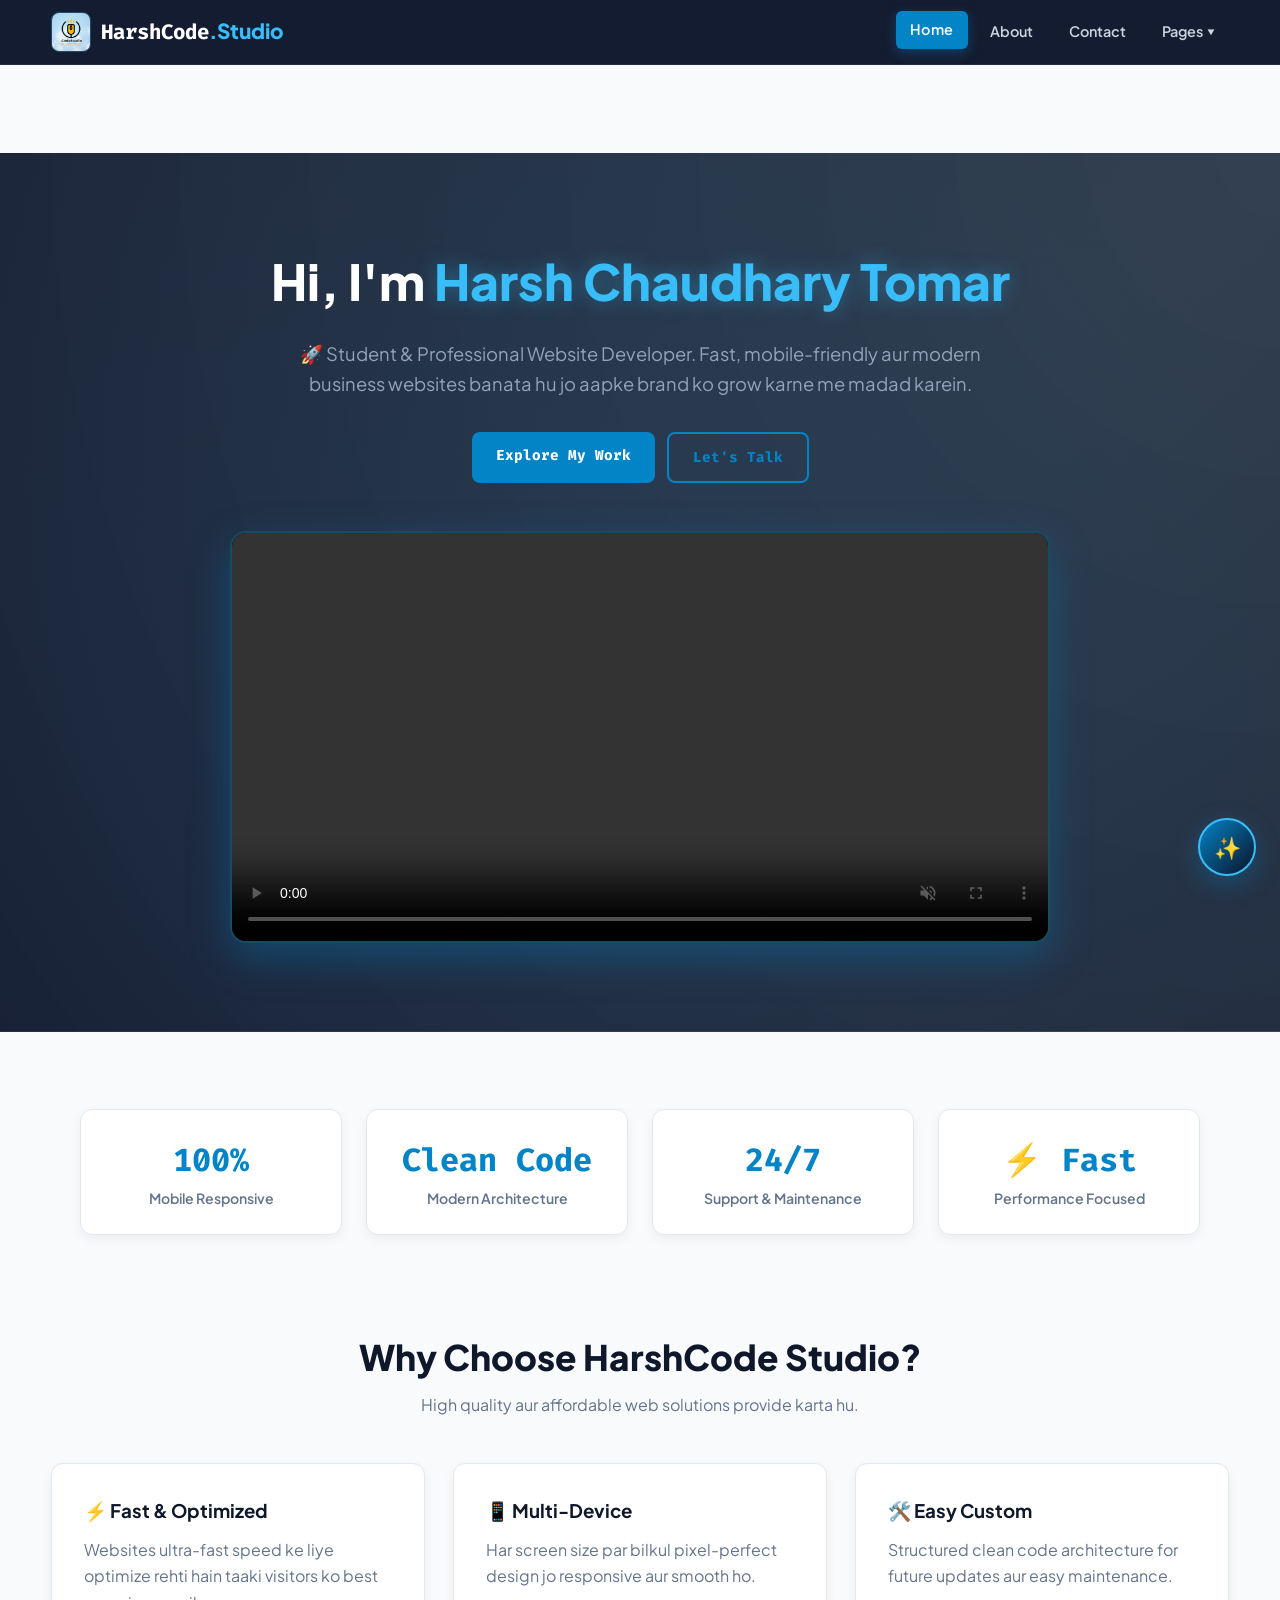
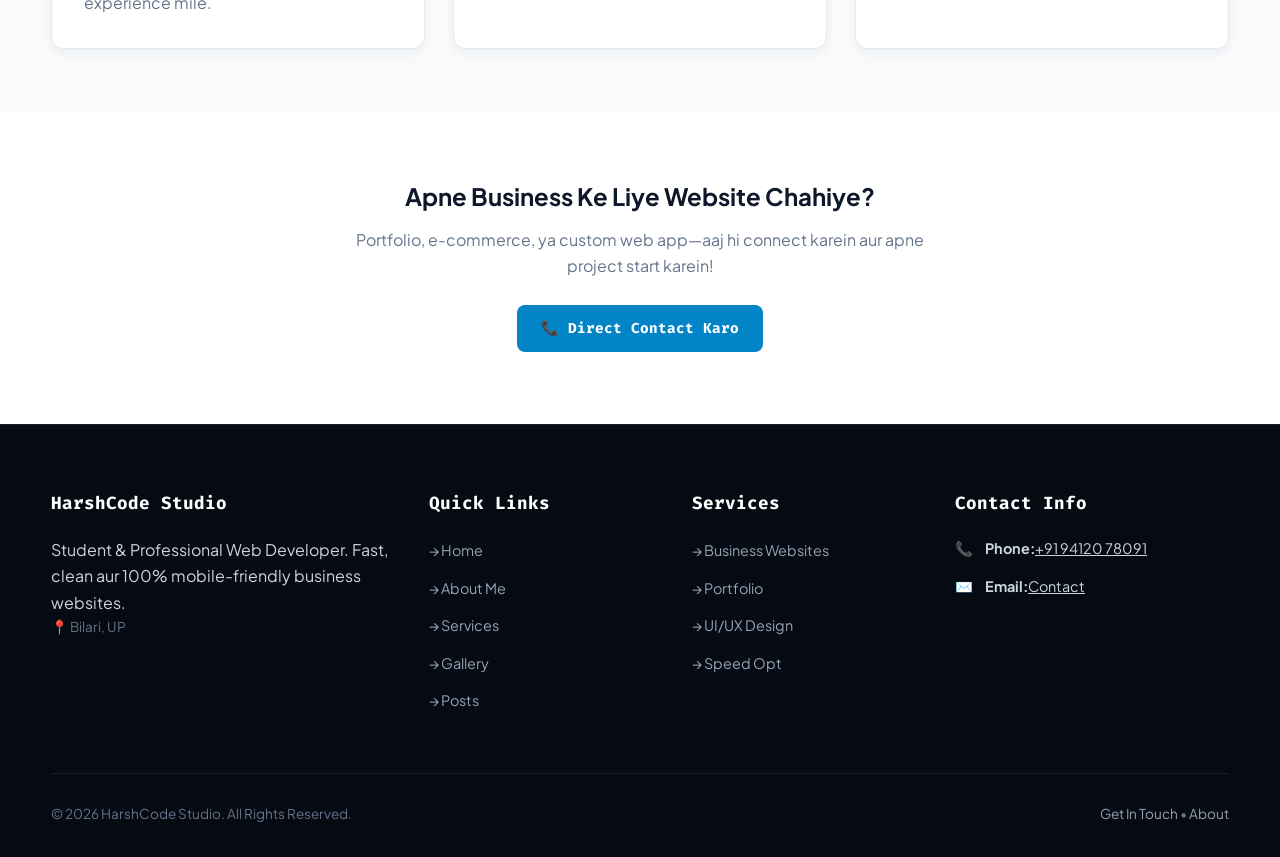
<file: index.html>
<!DOCTYPE html>
<html lang="hi">
<head>
    <meta charset="UTF-8">
    <meta name="viewport" content="width=device-width, initial-scale=1.0">
    <title>HarshCode Studio | Harsh Chaudhary Tomar</title>
    <link rel="stylesheet" href="style.css">
    <link rel="icon" type="image/jpeg" href="logo.jpeg">
    <style>
        /* Neon Hero with Background Image */
        .hero-bg-wrapper {
            position: relative;
            width: 100%;
            padding: 5.5rem 0;
            overflow: hidden;
        }
        
        .hero-bg-image {
            position: absolute;
            top: 0;
            left: 0;
            width: 100%;
            height: 100%;
            object-fit: cover;
            object-position: center;
            opacity: 0.25;
            z-index: 0;
        }
        
        .hero {
            position: relative;
            z-index: 1;
            background: radial-gradient(circle at top right, rgba(30, 41, 59, 0.9), rgba(11, 19, 41, 0.95));
            padding: 5.5rem 0;
            color: #ffffff;
            text-align: center;
            border-bottom: 1px solid rgba(255, 255, 255, 0.05);
        }
        
        .hero::before {
            content: '';
            position: absolute;
            top: -50%; left: -50%; width: 200%; height: 200%;
            background: radial-gradient(circle, rgba(56, 189, 248, 0.08) 0%, transparent 60%);
            animation: rotateGlow 20s linear infinite;
            z-index: 0;
        }
        
        .hero > * { position: relative; z-index: 1; }
    </style>
</head>
<body>

<header>
    <div class="container">
        <nav>
            <a href="index.html" class="logo-container">
                <img src="logo.jpeg" alt="Logo" class="brand-logo" onerror="this.alt='Logo'">
                <span class="brand-name">HarshCode<span>.Studio</span></span>
            </a>

            <ul class="nav-links">
                <li><a href="index.html" class="active">Home</a></li>
                <li><a href="about.html">About</a></li>
                <li><a href="contact.html">Contact</a></li>
                <li class="nav-dropdown" id="pagesDropdown">
                    <button class="dropdown-btn" onclick="toggleDropdown(event)">Pages ▾</button>
                    <div class="dropdown-content" id="dropdownMenu">
                        <a href="services.html">Services</a>
                        <a href="gallery.html">Gallery</a>
                        <a href="feed.html">Posts</a>
                        <a href="reviews.html">Reviews</a>
                    </div>
                </li>
            </ul>
        </nav>
    </div>
</header>

    <section class="hero-bg-wrapper">
        <section class="hero">
            <div class="container">
                <h1>Hi, I'm <span>Harsh Chaudhary Tomar</span></h1>
                <p>🚀 Student & Professional Website Developer. Fast, mobile-friendly aur modern business websites banata hu jo aapke brand ko grow karne me madad karein.</p>
                
                <div style="display: flex; gap: 12px; justify-content: center; flex-wrap: wrap; margin-top: 2rem;">
                    <a href="services.html" class="btn">Explore My Work</a>
                    <a href="contact.html" class="btn btn-outline">Let's Talk</a>
                </div>

                <div class="direct-video-frame" style="margin-top: 3rem;">
                    <video id="heroVideoPlayer" controls autoplay muted loop playsinline>
                        <source src="intro.mp4" type="video/mp4">
                        Your browser does not support the video tag.
                    </video>
                </div>
            </div>
        </section>
    </section>

    <div class="container">
        <div class="stats-bar">
            <div class="stat-item">
                <h3>100%</h3>
                <p>Mobile Responsive</p>
            </div>
            <div class="stat-item">
                <h3>Clean Code</h3>
                <p>Modern Architecture</p>
            </div>
            <div class="stat-item">
                <h3>24/7</h3>
                <p>Support & Maintenance</p>
            </div>
            <div class="stat-item">
                <h3>⚡ Fast</h3>
                <p>Performance Focused</p>
            </div>
        </div>
    </div>

    <section class="section">
        <div class="container">
            <div class="section-header">
                <h2>Why Choose HarshCode Studio?</h2>
                <p>High quality aur affordable web solutions provide karta hu.</p>
            </div>
            <div class="grid">
                <div class="card">
                    <h3>⚡ Fast & Optimized</h3>
                    <p style="margin-top: 10px; color: var(--text-muted);">Websites ultra-fast speed ke liye optimize rehti hain taaki visitors ko best experience mile.</p>
                </div>
                <div class="card">
                    <h3>📱 Multi-Device</h3>
                    <p style="margin-top: 10px; color: var(--text-muted);">Har screen size par bilkul pixel-perfect design jo responsive aur smooth ho.</p>
                </div>
                <div class="card">
                    <h3>🛠️ Easy Custom</h3>
                    <p style="margin-top: 10px; color: var(--text-muted);">Structured clean code architecture for future updates aur easy maintenance.</p>
                </div>
            </div>
        </div>
    </section>

    <section class="section section-bg">
        <div class="container" style="text-align: center;">
            <h2>Apne Business Ke Liye Website Chahiye?</h2>
            <p style="color: var(--text-muted); margin: 10px auto 25px auto; max-width: 600px;">
                Portfolio, e-commerce, ya custom web app—aaj hi connect karein aur apne project start karein!
            </p>
            <a href="contact.html" class="btn">📞 Direct Contact Karo</a>
        </div>
    </section>

<footer>
    <div class="container">
        <div class="footer-grid">
            <div class="footer-col">
                <h4>HarshCode Studio</h4>
                <p>Student & Professional Web Developer. Fast, clean aur 100% mobile-friendly business websites.</p>
                <p style="color: #64748b; font-size: 0.85rem;">📍 Bilari, UP</p>
            </div>
            <div class="footer-col">
                <h4>Quick Links</h4>
                <ul>
                    <li><a href="index.html">→ Home</a></li>
                    <li><a href="about.html">→ About Me</a></li>
                    <li><a href="services.html">→ Services</a></li>
                    <li><a href="gallery.html">→ Gallery</a></li>
                    <li><a href="feed.html">→ Posts</a></li>
                </ul>
            </div>
            <div class="footer-col">
                <h4>Services</h4>
                <ul>
                    <li><a href="services.html">→ Business Websites</a></li>
                    <li><a href="services.html">→ Portfolio</a></li>
                    <li><a href="services.html">→ UI/UX Design</a></li>
                    <li><a href="services.html">→ Speed Opt</a></li>
                </ul>
            </div>
            <div class="footer-col">
                <h4>Contact Info</h4>
                <div class="footer-contact-item">
                    <span>📞</span>
                    <div><strong>Phone:</strong><a href="tel:9412078091">+91 94120 78091</a></div>
                </div>
                <div class="footer-contact-item">
                    <span>✉️</span>
                    <div><strong>Email:</strong><a href="mailto:yubanshhsalklan@gmail.com">Contact</a></div>
                </div>
            </div>
        </div>
        <div class="footer-bottom">
            <p>&copy; 2026 HarshCode Studio. All Rights Reserved.</p>
            <p><a href="contact.html">Get In Touch</a> • <a href="about.html">About</a></p>
        </div>
    </div>
</footer>

<div id="srishti-chatbot-widget">
    <button id="srishti-chat-toggle" aria-label="Chat"><span>✨</span></button>
    <div id="srishti-chat-window">
        <div class="srishti-chat-header">
            <div class="srishti-avatar">🌸</div>
            <div><h4>Srishti</h4><span>Online</span></div>
        </div>
        <div class="srishti-chat-body" id="srishtiChatBody">
            <div class="srishti-msg bot-msg">
                Hi! Mera naam Srishti hai. Website development, pricing ya Harsh ke baare me sawaal karein!
            </div>
            <div class="srishti-quick-chips">
                <button onclick="srishtiAsk('Cost?')">💰 Cost</button>
                <button onclick="srishtiAsk('Tech Stack?')">⚡ Tech</button>
                <button onclick="srishtiAsk('Contact?')">📞 Contact</button>
            </div>
        </div>
        <form id="srishtiChatForm" class="srishti-chat-footer">
            <input type="text" id="srishtiInput" placeholder="Message..." autocomplete="off">
            <button type="submit" id="srishtiSendBtn">➤</button>
        </form>
    </div>
</div>

<script>
    function toggleDropdown(e) {
        e.stopPropagation();
        document.getElementById("pagesDropdown").classList.toggle("active");
    }
    window.addEventListener("click", () => {
        document.getElementById("pagesDropdown").classList.remove("active");
    });

    const video = document.getElementById("heroVideoPlayer");
    if (video) {
        video.muted = true;
        video.play().catch(e => console.log('Video autoplay blocked'));
    }

    const toggleBtn = document.getElementById("srishti-chat-toggle");
    const chatWin = document.getElementById("srishti-chat-window");
    const chatBody = document.getElementById("srishtiChatBody");
    const chatForm = document.getElementById("srishtiChatForm");
    const chatInput = document.getElementById("srishtiInput");

    toggleBtn.addEventListener("click", () => {
        chatWin.style.display = chatWin.style.display === "flex" ? "none" : "flex";
    });

    function addMessage(msg, sender) {
        const div = document.createElement("div");
        div.className = `srishti-msg ${sender}-msg`;
        div.innerHTML = msg;
        chatBody.appendChild(div);
        chatBody.scrollTop = chatBody.scrollHeight;
    }

    window.srishtiAsk = function(q) {
        addMessage(q, "user");
        setTimeout(() => {
            addMessage("Great question! Harsh se contact karne ke liye call karein: <strong>+91 94120 78091</strong>", "bot");
        }, 300);
    };

    chatForm.addEventListener("submit", (e) => {
        e.preventDefault();
        const text = chatInput.value.trim();
        if (!text) return;
        addMessage(text, "user");
        chatInput.value = "";
        srishtiAsk(text);
    });
</script>
</body>
</html>
</file>
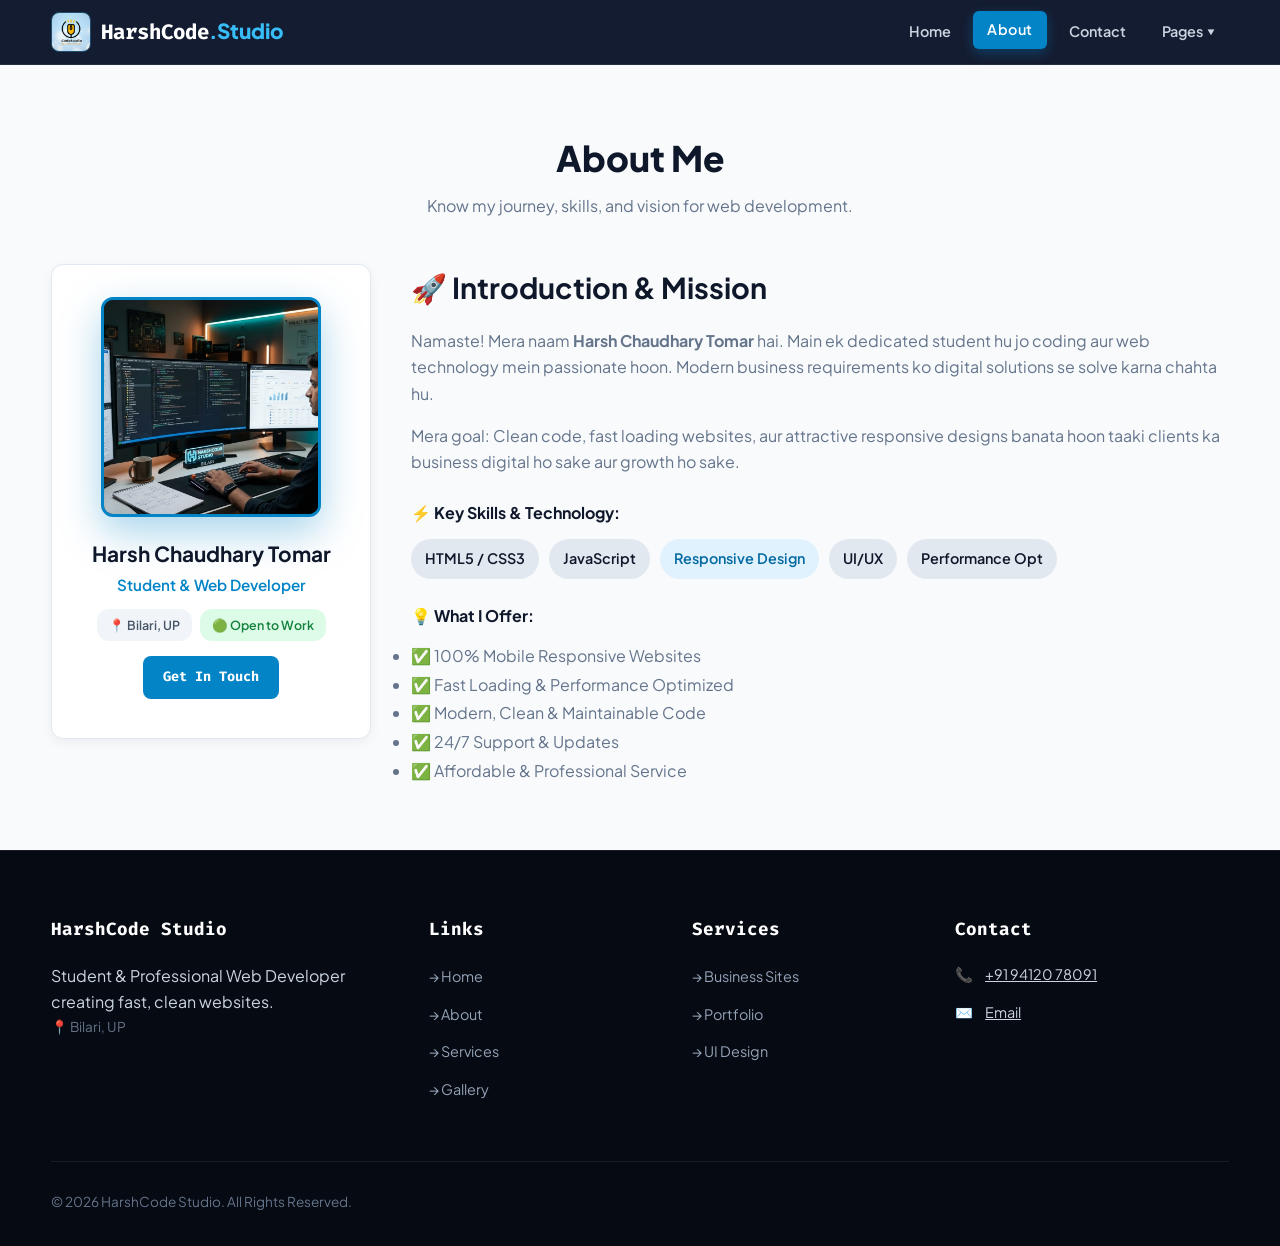
<file: about.html>
<!DOCTYPE html>
<html lang="hi">
<head>
    <meta charset="UTF-8">
    <meta name="viewport" content="width=device-width, initial-scale=1.0">
    <title>About Me | Harsh Chaudhary Tomar</title>
    <link rel="stylesheet" href="style.css">
    <link rel="icon" type="image/jpeg" href="logo.jpeg">
    <style>
        .about-img-box {
            width: 220px !important;
            height: 220px !important;
            margin: 0 auto !important;
            border-radius: 12px !important;
            overflow: hidden !important;
            border: 3px solid var(--accent) !important;
            box-shadow: 0 15px 40px var(--accent-glow) !important;
            background: #0f172a;
            display: flex;
            align-items: center;
            justify-content: center;
            transition: all 0.4s ease;
        }
        
        .about-profile-card:hover .about-img-box {
            transform: scale(1.08) rotate(-3deg);
            box-shadow: 0 20px 50px rgba(2, 132, 199, 0.5) !important;
        }
        
        .about-img-box img {
            width: 100% !important;
            height: 100% !important;
            object-fit: cover !important;
            display: block;
        }
    </style>
</head>
<body>

<header>
    <div class="container">
        <nav>
            <a href="index.html" class="logo-container">
                <img src="logo.jpeg" alt="Logo" class="brand-logo">
                <span class="brand-name">HarshCode<span>.Studio</span></span>
            </a>

            <ul class="nav-links">
                <li><a href="index.html">Home</a></li>
                <li><a href="about.html" class="active">About</a></li>
                <li><a href="contact.html">Contact</a></li>
                <li class="nav-dropdown" id="pagesDropdown">
                    <button class="dropdown-btn" onclick="toggleDropdown(event)">Pages ▾</button>
                    <div class="dropdown-content" id="dropdownMenu">
                        <a href="services.html">Services</a>
                        <a href="gallery.html">Gallery</a>
                        <a href="feed.html">Posts</a>
                        <a href="reviews.html">Reviews</a>
                    </div>
                </li>
            </ul>
        </nav>
    </div>
</header>

    <section class="section">
        <div class="container">
            <div class="section-header">
                <h2>About Me</h2>
                <p>Know my journey, skills, and vision for web development.</p>
            </div>

            <div class="about-grid">
                <div class="about-profile-card">
                    <div class="about-img-box">
                        <img src="https://github.com/yubanshh01/harshhcodestudio/raw/main/photo1.jpeg" alt="Harsh Chaudhary Tomar" onerror="this.src='photo1.jpeg'">
                    </div>
                    <h3 style="margin-top: 20px; font-size: 1.3rem; transition: all 0.3s ease;">Harsh Chaudhary Tomar</h3>
                    <p style="color: var(--accent); font-weight: 600; font-size: 0.95rem; transition: all 0.3s ease;">Student & Web Developer</p>
                    
                    <div style="margin-top: 12px; display: flex; justify-content: center; gap: 8px; flex-wrap: wrap;">
                        <span style="font-size: 0.78rem; background: #f1f5f9; color: #475569; padding: 6px 12px; border-radius: 12px; font-weight: 600; transition: all 0.3s ease;">📍 Bilari, UP</span>
                        <span style="font-size: 0.78rem; background: #dcfce7; color: #15803d; padding: 6px 12px; border-radius: 12px; font-weight: 600;">🟢 Open to Work</span>
                    </div>

                    <div style="margin-top: 15px;">
                        <a href="contact.html" class="btn" style="font-size: 0.85rem; padding: 10px 20px;">Get In Touch</a>
                    </div>
                </div>

                <div>
                    <h3 style="font-size: 1.8rem; margin-bottom: 1rem; transition: all 0.3s ease;">🚀 Introduction & Mission</h3>
                    <p style="color: var(--text-muted); margin-bottom: 1rem;">
                        Namaste! Mera naam <strong>Harsh Chaudhary Tomar</strong> hai. Main ek dedicated student hu jo coding aur web technology mein passionate hoon. Modern business requirements ko digital solutions se solve karna chahta hu.
                    </p>
                    <p style="color: var(--text-muted); margin-bottom: 1.5rem;">
                        Mera goal: Clean code, fast loading websites, aur attractive responsive designs banata hoon taaki clients ka business digital ho sake aur growth ho sake.
                    </p>

                    <h4 style="margin-top: 1.5rem; margin-bottom: 0.8rem;">⚡ Key Skills & Technology:</h4>
                    <div style="display: flex; gap: 10px; flex-wrap: wrap;">
                        <span style="background: #e2e8f0; padding: 8px 14px; border-radius: 20px; font-size: 0.9rem; font-weight: 600; transition: all 0.3s ease; cursor: pointer;">HTML5 / CSS3</span>
                        <span style="background: #e2e8f0; padding: 8px 14px; border-radius: 20px; font-size: 0.9rem; font-weight: 600; transition: all 0.3s ease; cursor: pointer;">JavaScript</span>
                        <span style="background: #e0f2fe; color: #0369a1; padding: 8px 14px; border-radius: 20px; font-size: 0.9rem; font-weight: 600;">Responsive Design</span>
                        <span style="background: #e2e8f0; padding: 8px 14px; border-radius: 20px; font-size: 0.9rem; font-weight: 600;">UI/UX</span>
                        <span style="background: #e2e8f0; padding: 8px 14px; border-radius: 20px; font-size: 0.9rem; font-weight: 600;">Performance Opt</span>
                    </div>

                    <h4 style="margin-top: 1.5rem; margin-bottom: 0.8rem;">💡 What I Offer:</h4>
                    <ul style="color: var(--text-muted); line-height: 1.8;">
                        <li>✅ 100% Mobile Responsive Websites</li>
                        <li>✅ Fast Loading & Performance Optimized</li>
                        <li>✅ Modern, Clean & Maintainable Code</li>
                        <li>✅ 24/7 Support & Updates</li>
                        <li>✅ Affordable & Professional Service</li>
                    </ul>
                </div>
            </div>
        </div>
    </section>

<footer>
    <div class="container">
        <div class="footer-grid">
            <div class="footer-col">
                <h4>HarshCode Studio</h4>
                <p>Student & Professional Web Developer creating fast, clean websites.</p>
                <p style="color: #64748b; font-size: 0.85rem;">📍 Bilari, UP</p>
            </div>
            <div class="footer-col">
                <h4>Links</h4>
                <ul>
                    <li><a href="index.html">→ Home</a></li>
                    <li><a href="about.html">→ About</a></li>
                    <li><a href="services.html">→ Services</a></li>
                    <li><a href="gallery.html">→ Gallery</a></li>
                </ul>
            </div>
            <div class="footer-col">
                <h4>Services</h4>
                <ul>
                    <li><a href="services.html">→ Business Sites</a></li>
                    <li><a href="services.html">→ Portfolio</a></li>
                    <li><a href="services.html">→ UI Design</a></li>
                </ul>
            </div>
            <div class="footer-col">
                <h4>Contact</h4>
                <div class="footer-contact-item">
                    <span>📞</span>
                    <div><a href="tel:9412078091">+91 94120 78091</a></div>
                </div>
                <div class="footer-contact-item">
                    <span>✉️</span>
                    <div><a href="mailto:yubanshhsalklan@gmail.com">Email</a></div>
                </div>
            </div>
        </div>
        <div class="footer-bottom">
            <p>&copy; 2026 HarshCode Studio. All Rights Reserved.</p>
        </div>
    </div>
</footer>

<script>
    function toggleDropdown(e) {
        e.stopPropagation();
        document.getElementById("pagesDropdown").classList.toggle("active");
    }
    window.addEventListener("click", () => {
        document.getElementById("pagesDropdown").classList.remove("active");
    });
</script>
</body>
</html>
</file>
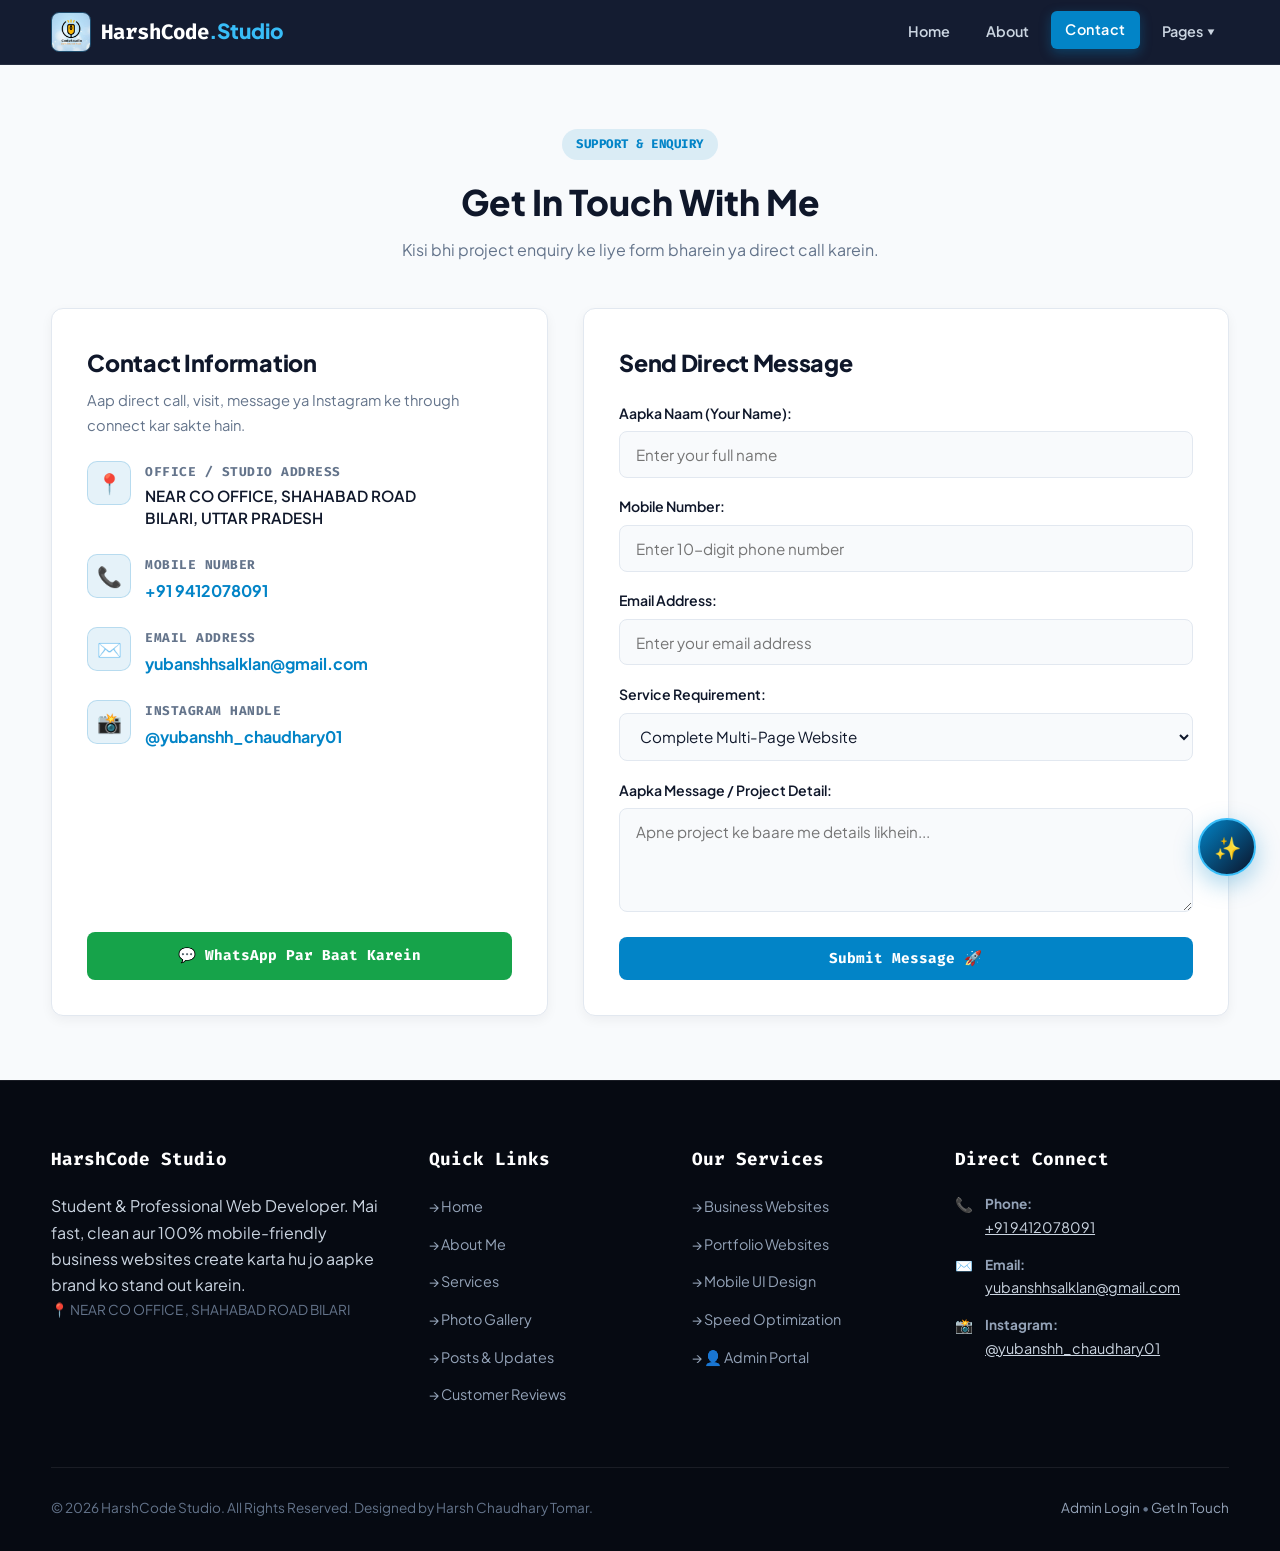
<file: contact.html>
<!DOCTYPE html>
<html lang="hi">
<head>
    <meta charset="UTF-8">
    <meta name="viewport" content="width=device-width, initial-scale=1.0">
    <title>Contact Us | HarshCode Studio</title>
    <link rel="icon" type="image/jpeg" href="images/logo.jpeg">
    <link rel="stylesheet" href="style.css">
    <style>
        /* Exact Theme & Font Alignment with style.css */
        .contact-layout { 
            display: grid; 
            grid-template-columns: 1fr 1.3fr; 
            gap: 2.2rem; 
            margin-top: 1.5rem;
        }

        .contact-info-card {
            background: var(--white);
            padding: 2.2rem;
            border-radius: 12px;
            border: 1px solid var(--border);
            box-shadow: var(--card-shadow);
            display: flex;
            flex-direction: column;
            justify-content: space-between;
        }

        .contact-icon-wrapper {
            width: 44px;
            height: 44px;
            background: rgba(2, 132, 199, 0.1);
            color: var(--accent);
            border: 1px solid rgba(2, 132, 199, 0.2);
            border-radius: 10px;
            display: flex;
            align-items: center;
            justify-content: center;
            font-size: 1.25rem;
            flex-shrink: 0;
            transition: transform 0.2s ease, background 0.2s ease;
        }

        .contact-links-list {
            list-style: none;
            margin-top: 1.5rem;
        }

        .contact-links-list li { 
            margin-bottom: 1.4rem; 
            display: flex; 
            align-items: flex-start; 
            gap: 14px; 
        }

        .contact-links-list li:hover .contact-icon-wrapper {
            background: var(--accent);
            color: #ffffff;
            transform: translateY(-2px);
        }

        .contact-label-heading {
            color: var(--text-muted);
            font-size: 0.8rem;
            font-weight: 700;
            text-transform: uppercase;
            letter-spacing: 0.5px;
            font-family: var(--font-code);
            display: block;
            margin-bottom: 3px;
        }

        .contact-links-list a { 
            color: var(--accent); 
            text-decoration: none; 
            font-weight: 700; 
            font-size: 1rem;
            transition: color 0.2s;
        }
        
        .contact-links-list a:hover { 
            color: var(--accent-hover); 
            text-decoration: underline;
        }

        .modern-form-card {
            background: var(--white); 
            padding: 2.2rem; 
            border-radius: 12px; 
            border: 1px solid var(--border);
            box-shadow: var(--card-shadow);
        }

        .modern-form-card h3,
        .contact-info-card h3 {
            font-size: 1.45rem;
            color: var(--text-dark);
            font-weight: 800;
            letter-spacing: -0.3px;
        }

        .badge {
            display: inline-block;
            background: rgba(2, 132, 199, 0.12);
            color: var(--accent);
            padding: 5px 14px;
            border-radius: 20px;
            font-size: 0.78rem;
            font-weight: 700;
            margin-bottom: 8px;
            letter-spacing: 0.5px;
            text-transform: uppercase;
            font-family: var(--font-code);
        }

        @media (max-width: 850px) {
            .contact-layout { grid-template-columns: 1fr; gap: 1.8rem; }
            .contact-info-card, .modern-form-card { padding: 1.8rem; }
        }
    </style>
</head>
<body>

<header>
    <div class="container">
        <nav>
            <a href="index.html" class="logo-container">
                <img src="images/logo.jpeg" alt="Logo" class="brand-logo" onerror="this.src='images/logo.png'">
                <span class="brand-name">HarshCode<span>.Studio</span></span>
            </a>

            <ul class="nav-links">
                <li><a href="index.html">Home</a></li>
                <li><a href="about.html">About</a></li>
                <li><a href="contact.html" class="active">Contact</a></li>
                <li class="nav-dropdown" id="pagesDropdown">
                    <button class="dropdown-btn" onclick="toggleDropdown(event)">Pages ▾</button>
                    <div class="dropdown-content" id="dropdownMenu">
                        <a href="services.html">Services</a>
                        <a href="gallery.html">Gallery</a>
                        <a href="feed.html">Posts</a>
                        <a href="reviews.html">Reviews</a>
                        <a href="login.html">👤 Admin Portal</a>
                    </div>
                </li>
            </ul>
        </nav>
    </div>
</header>

    <section class="section">
        <div class="container">
            <div class="section-header">
                <span class="badge">Support & Enquiry</span>
                <h2 style="margin-top: 5px;">Get In Touch With Me</h2>
                <p>Kisi bhi project enquiry ke liye form bharein ya direct call karein.</p>
            </div>

            <div class="contact-layout">
                
                <!-- Left Unified Theme Info Card -->
                <div class="contact-info-card">
                    <div>
                        <h3>Contact Information</h3>
                        <p style="color: var(--text-muted); font-size: 0.92rem; margin-top: 6px;">Aap direct call, visit, message ya Instagram ke through connect kar sakte hain.</p>
                        
                        <ul class="contact-links-list">
                            <li>
                                <div class="contact-icon-wrapper">📍</div>
                                <div>
                                    <strong class="contact-label-heading">Office / Studio Address</strong>
                                    <span style="font-size: 0.95rem; font-weight: 600; color: var(--text-dark); line-height: 1.45; display: inline-block;">NEAR CO OFFICE, SHAHABAD ROAD<br>BILARI, UTTAR PRADESH</span>
                                </div>
                            </li>
                            <li>
                                <div class="contact-icon-wrapper">📞</div>
                                <div>
                                    <strong class="contact-label-heading">Mobile Number</strong>
                                    <a href="tel:9412078091">+91 9412078091</a>
                                </div>
                            </li>
                            <li>
                                <div class="contact-icon-wrapper">✉️</div>
                                <div>
                                    <strong class="contact-label-heading">Email Address</strong>
                                    <a href="mailto:yubanshhsalklan@gmail.com">yubanshhsalklan@gmail.com</a>
                                </div>
                            </li>
                            <li>
                                <div class="contact-icon-wrapper">📸</div>
                                <div>
                                    <strong class="contact-label-heading">Instagram Handle</strong>
                                    <a href="https://instagram.com/yubanshh_chaudhary01" target="_blank">@yubanshh_chaudhary01</a>
                                </div>
                            </li>
                        </ul>
                    </div>

                    <div style="margin-top: 2rem;">
                        <a href="https://wa.me/919412078091" target="_blank" class="btn" style="background: #16a34a; display: block; text-align: center; border-radius: 8px; width: 100%;">💬 WhatsApp Par Baat Karein</a>
                    </div>
                </div>

                <!-- Right Standard Unified Form Card -->
                <div class="modern-form-card">
                    <h3 style="margin-bottom: 1.2rem;">Send Direct Message</h3>
                    
                    <form id="contact-form" action="https://formspree.io/f/moeqvarv" method="POST">
                        <div class="form-group">
                            <label for="name">Aapka Naam (Your Name):</label>
                            <input type="text" id="name" name="name" placeholder="Enter your full name" required>
                        </div>

                        <div class="form-group">
                            <label for="phone">Mobile Number:</label>
                            <input type="tel" id="phone" name="phone" placeholder="Enter 10-digit phone number" required>
                        </div>

                        <div class="form-group">
                            <label for="email">Email Address:</label>
                            <input type="email" id="email" name="_replyto" placeholder="Enter your email address" required>
                        </div>

                        <div class="form-group">
                            <label for="service">Service Requirement:</label>
                            <select id="service" name="service">
                                <option value="Multi-Page Website">Complete Multi-Page Website</option>
                                <option value="Single Page Portfolio">Single Page Portfolio</option>
                                <option value="Mobile UI Optimization">Mobile UI Optimization</option>
                                <option value="Other Enquiry">Other Enquiry</option>
                            </select>
                        </div>

                        <div class="form-group">
                            <label for="message">Aapka Message / Project Detail:</label>
                            <textarea id="message" name="message" rows="4" placeholder="Apne project ke baare me details likhein..." required></textarea>
                        </div>

                        <button type="submit" id="submit-btn" class="btn" style="width: 100%; border-radius: 8px;">Submit Message 🚀</button>
                        <div id="status-message" class="status-msg"></div>
                    </form>
                </div>
            </div>
        </div>
    </section>

<footer>
    <div class="container">
        <div class="footer-grid">
            <div class="footer-col">
                <h4>HarshCode Studio</h4>
                <p>Student & Professional Web Developer. Mai fast, clean aur 100% mobile-friendly business websites create karta hu jo aapke brand ko stand out karein.</p>
                <p style="color: #64748b; font-size: 0.85rem;">📍 NEAR CO OFFICE , SHAHABAD ROAD BILARI</p>
            </div>
            <div class="footer-col">
                <h4>Quick Links</h4>
                <ul>
                    <li><a href="index.html">→ Home</a></li>
                    <li><a href="about.html">→ About Me</a></li>
                    <li><a href="services.html">→ Services</a></li>
                    <li><a href="gallery.html">→ Photo Gallery</a></li>
                    <li><a href="feed.html">→ Posts & Updates</a></li>
                    <li><a href="reviews.html">→ Customer Reviews</a></li>
                </ul>
            </div>
            <div class="footer-col">
                <h4>Our Services</h4>
                <ul>
                    <li><a href="services.html">→ Business Websites</a></li>
                    <li><a href="services.html">→ Portfolio Websites</a></li>
                    <li><a href="services.html">→ Mobile UI Design</a></li>
                    <li><a href="services.html">→ Speed Optimization</a></li>
                    <li><a href="login.html">→ 👤 Admin Portal</a></li>
                </ul>
            </div>
            <div class="footer-col">
                <h4>Direct Connect</h4>
                <div class="footer-contact-item">
                    <span>📞</span>
                    <div><strong style="display:block; font-size: 0.85rem; color:#94a3b8;">Phone:</strong><a href="tel:9412078091">+91 9412078091</a></div>
                </div>
                <div class="footer-contact-item">
                    <span>✉️</span>
                    <div><strong style="display:block; font-size: 0.85rem; color:#94a3b8;">Email:</strong><a href="mailto:yubanshhsalklan@gmail.com">yubanshhsalklan@gmail.com</a></div>
                </div>
                <div class="footer-contact-item">
                    <span>📸</span>
                    <div><strong style="display:block; font-size: 0.85rem; color:#94a3b8;">Instagram:</strong><a href="https://instagram.com/yubanshh_chaudhary01" target="_blank">@yubanshh_chaudhary01</a></div>
                </div>
            </div>
        </div>
        <div class="footer-bottom">
            <p>&copy; 2026 HarshCode Studio. All Rights Reserved. Designed by Harsh Chaudhary Tomar.</p>
            <p><a href="login.html">Admin Login</a> • <a href="contact.html">Get In Touch</a></p>
        </div>
    </div>
</footer>

<div id="srishti-chatbot-widget">
    <button id="srishti-chat-toggle" aria-label="Open Srishti Assistant"><span id="srishti-toggle-icon">✨</span></button>
    <div id="srishti-chat-window">
        <div class="srishti-chat-header">
            <div class="srishti-avatar">🌸</div>
            <div><h4 style="margin:0; font-size:0.95rem;">Srishti Assistant</h4><span style="font-size:0.75rem; color:#38bdf8;">Online | HarshCode Studio</span></div>
        </div>
        <div class="srishti-chat-body" id="srishtiChatBody">
            <div class="srishti-msg bot-msg">
                Hello! MERA NAAM SRISHTI HAI. Main HarshCode Studio ki AI assistant hoon. Website banwane ya address/contact details ke baare me kuch bhi poochein!
            </div>
            <div class="srishti-quick-chips">
                <button onclick="triggerSrishti('Website Banwane Ka Cost?')">💰 Cost</button>
                <button onclick="triggerSrishti('Direct Harsh Se Kaise Contact Karein?')">📞 Contact</button>
            </div>
        </div>
        <form id="srishtiChatForm" class="srishti-chat-footer">
            <input type="text" id="srishtiInput" placeholder="Sawaal likhein..." required autocomplete="off">
            <button type="submit" id="srishtiSendBtn">➤</button>
        </form>
    </div>
</div>

<script>
    function toggleDropdown(e) {
        e.stopPropagation();
        document.getElementById("pagesDropdown").classList.toggle("active");
    }
    window.addEventListener("click", () => {
        document.getElementById("pagesDropdown").classList.remove("active");
    });

    const form = document.getElementById("contact-form");
    const statusMsg = document.getElementById("status-message");
    const submitBtn = document.getElementById("submit-btn");

    form.addEventListener("submit", function(event) {
        event.preventDefault();
        submitBtn.disabled = true;
        submitBtn.innerText = "Sending Securely...";
        statusMsg.style.display = "none";

        const formData = new FormData(form);
        fetch(form.action, {
            method: "POST",
            body: formData,
            headers: { 'Accept': 'application/json' }
        })
        .then(response => {
            if (response.ok) {
                alert("Message Successfully Sent! Harsh aap se jaldi connect karenge.");
                form.reset();
            } else {
                alert("Submission Failed. Please direct call: +91 9412078091");
            }
        })
        .catch(() => {
            alert("Message Successfully Sent! Harsh aap se jaldi connect karenge.");
            form.reset();
        })
        .finally(() => {
            submitBtn.disabled = false;
            submitBtn.innerText = "Submit Message 🚀";
        });
    });

    const srishtiKB = [
        { k: ["cost", "price", "kitne", "paisa", "rate", "fees"], r: "Website pricing estimate:<br>• <strong>Landing Page / Portfolio:</strong> ₹2,500 – ₹5,000<br>• <strong>Business Multi-Page Website:</strong> ₹6,000 – ₹12,000<br>• <strong>Custom Cloud Web App:</strong> ₹12,000+." },
        { k: ["contact", "harsh", "number", "call", "whatsapp", "address"], r: "Direct Details:<br>• <strong>Call / WhatsApp:</strong> +91 94120 78091<br>• <strong>Address:</strong> NEAR CO OFFICE , SHAHABAD ROAD BILARI<br>• <strong>Email:</strong> yubanshhsalklan@gmail.com" }
    ];

    const toggleBtn = document.getElementById("srishti-chat-toggle");
    const chatWin = document.getElementById("srishti-chat-window");
    const chatBody = document.getElementById("srishtiChatBody");
    const chatForm = document.getElementById("srishtiChatForm");
    const chatInput = document.getElementById("srishtiInput");

    function toggleChat(forceOpen = false) {
        const isHidden = chatWin.style.display === "none" || chatWin.style.display === "";
        chatWin.style.display = (forceOpen || isHidden) ? "flex" : "none";
    }
    toggleBtn.addEventListener("click", () => toggleChat());

    function addMessage(msg, sender) {
        const div = document.createElement("div");
        div.className = `srishti-msg ${sender}-msg`;
        div.innerHTML = msg;
        chatBody.appendChild(div);
        chatBody.scrollTop = chatBody.scrollHeight;
    }

    function processQuestion(query) {
        const lower = query.toLowerCase();
        let answer = null;
        for (let item of srishtiKB) {
            if (item.k.some(key => lower.includes(key))) { answer = item.r; break; }
        }
        setTimeout(() => {
            addMessage(answer || "Direct connect karne ke liye Harsh se <strong>+91 94120 78091</strong> par call/WhatsApp karein!", "bot");
        }, 300);
    }

    chatForm.addEventListener("submit", (e) => {
        e.preventDefault();
        const text = chatInput.value.trim();
        if (!text) return;
        addMessage(text, "user");
        chatInput.value = "";
        processQuestion(text);
    });

    window.triggerSrishti = function(questionText) {
        toggleChat(true);
        addMessage(questionText, "user");
        processQuestion(questionText);
    };
</script>
</body>
</html>
</file>
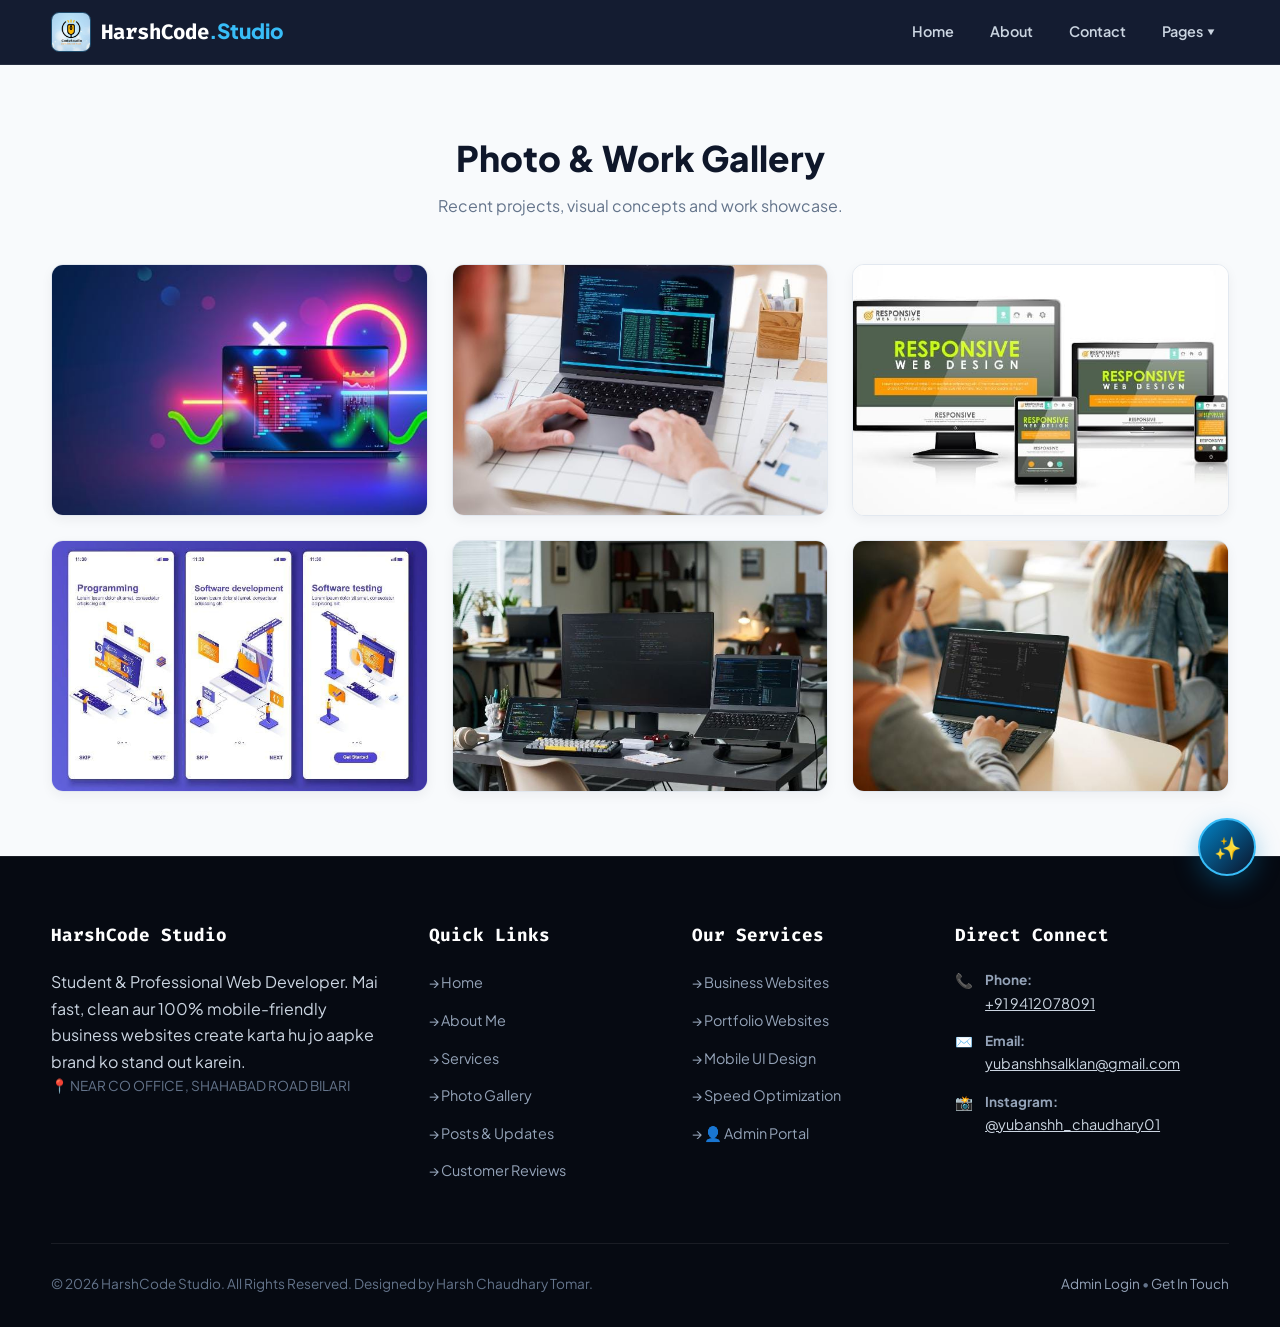
<file: gallery.html>
<!DOCTYPE html>
<html lang="hi">
<head>
    <meta charset="UTF-8">
    <meta name="viewport" content="width=device-width, initial-scale=1.0">
    <title>Photo Gallery | HarshCode Studio</title>
    <link rel="stylesheet" href="style.css">
    <link rel="icon" type="image/jpeg" href="images/logo.jpeg">
</head>
<body>

<header>
    <div class="container">
        <nav>
            <a href="index.html" class="logo-container">
                <img src="images/logo.jpeg" alt="Logo" class="brand-logo" onerror="this.src='images/logo.png'">
                <span class="brand-name">HarshCode<span>.Studio</span></span>
            </a>

            <ul class="nav-links">
                <li><a href="index.html">Home</a></li>
                <li><a href="about.html">About</a></li>
                <li><a href="contact.html">Contact</a></li>
                <li class="nav-dropdown" id="pagesDropdown">
                    <button class="dropdown-btn" onclick="toggleDropdown(event)">Pages ▾</button>
                    <div class="dropdown-content" id="dropdownMenu">
                        <a href="services.html">Services</a>
                        <a href="gallery.html" class="active" style="background: var(--accent); color: #fff;">Gallery</a>
                        <a href="feed.html">Posts</a>
                        <a href="reviews.html">Reviews</a>
                        <a href="login.html">👤 Admin Portal</a>
                    </div>
                </li>
            </ul>
        </nav>
    </div>
</header>

    <section class="section">
        <div class="container">
            <div class="section-header">
                <h2>Photo & Work Gallery</h2>
                <p>Recent projects, visual concepts and work showcase.</p>
            </div>

            <div class="gallery-grid">
                <div class="gallery-card">
                    <div class="gallery-img-wrapper">
                        <img src="images/photo1.jpeg" alt="Photo 1" onerror="this.src='images/photo1.jpeg'">
                    </div>
                </div>
                <div class="gallery-card">
                    <div class="gallery-img-wrapper">
                        <img src="images/photo2.jpeg" alt="Photo 2" onerror="this.src='images/photo2.jpg'">
                    </div>
                </div>
                <div class="gallery-card">
                    <div class="gallery-img-wrapper">
                        <img src="images/photo3.jpeg" alt="Photo 3" onerror="this.src='images/photo3.jpg'">
                    </div>
                </div>
                <div class="gallery-card">
                    <div class="gallery-img-wrapper">
                        <img src="images/photo4.jpeg" alt="Photo 4" onerror="this.src='images/photo4.jpg'">
                    </div>
                </div>
                <div class="gallery-card">
                    <div class="gallery-img-wrapper">
                        <img src="images/photo5.jpeg" alt="Photo 5" onerror="this.src='images/photo5.jpg'">
                    </div>
                </div>
                <div class="gallery-card">
                    <div class="gallery-img-wrapper">
                        <img src="images/photo6.jpeg" alt="Photo 6" onerror="this.src='images/photo6.jpg'">
                    </div>
                </div>
            </div>
        </div>
    </section>

<footer>
    <div class="container">
        <div class="footer-grid">
            <div class="footer-col">
                <h4>HarshCode Studio</h4>
                <p>Student & Professional Web Developer. Mai fast, clean aur 100% mobile-friendly business websites create karta hu jo aapke brand ko stand out karein.</p>
                <p style="color: #64748b; font-size: 0.85rem;">📍 NEAR CO OFFICE , SHAHABAD ROAD BILARI</p>
            </div>
            <div class="footer-col">
                <h4>Quick Links</h4>
                <ul>
                    <li><a href="index.html">→ Home</a></li>
                    <li><a href="about.html">→ About Me</a></li>
                    <li><a href="services.html">→ Services</a></li>
                    <li><a href="gallery.html">→ Photo Gallery</a></li>
                    <li><a href="feed.html">→ Posts & Updates</a></li>
                    <li><a href="reviews.html">→ Customer Reviews</a></li>
                </ul>
            </div>
            <div class="footer-col">
                <h4>Our Services</h4>
                <ul>
                    <li><a href="services.html">→ Business Websites</a></li>
                    <li><a href="services.html">→ Portfolio Websites</a></li>
                    <li><a href="services.html">→ Mobile UI Design</a></li>
                    <li><a href="services.html">→ Speed Optimization</a></li>
                    <li><a href="login.html">→ 👤 Admin Portal</a></li>
                </ul>
            </div>
            <div class="footer-col">
                <h4>Direct Connect</h4>
                <div class="footer-contact-item">
                    <span>📞</span>
                    <div><strong style="display:block; font-size: 0.85rem; color:#94a3b8;">Phone:</strong><a href="tel:9412078091">+91 9412078091</a></div>
                </div>
                <div class="footer-contact-item">
                    <span>✉️</span>
                    <div><strong style="display:block; font-size: 0.85rem; color:#94a3b8;">Email:</strong><a href="mailto:yubanshhsalklan@gmail.com">yubanshhsalklan@gmail.com</a></div>
                </div>
                <div class="footer-contact-item">
                    <span>📸</span>
                    <div><strong style="display:block; font-size: 0.85rem; color:#94a3b8;">Instagram:</strong><a href="https://instagram.com/yubanshh_chaudhary01" target="_blank">@yubanshh_chaudhary01</a></div>
                </div>
            </div>
        </div>
        <div class="footer-bottom">
            <p>&copy; 2026 HarshCode Studio. All Rights Reserved. Designed by Harsh Chaudhary Tomar.</p>
            <p><a href="login.html">Admin Login</a> • <a href="contact.html">Get In Touch</a></p>
        </div>
    </div>
</footer>

<!-- Srishti Assistant Widget -->
<div id="srishti-chatbot-widget">
    <button id="srishti-chat-toggle" aria-label="Open Srishti Assistant"><span id="srishti-toggle-icon">✨</span></button>
    <div id="srishti-chat-window">
        <div class="srishti-chat-header">
            <div class="srishti-avatar">🌸</div>
            <div><h4 style="margin:0; font-size:0.95rem;">Srishti Assistant</h4><span style="font-size:0.75rem; color:#38bdf8;">Online | HarshCode Studio</span></div>
        </div>
        <div class="srishti-chat-body" id="srishtiChatBody">
            <div class="srishti-msg bot-msg">
                Hello! MERA NAAM SRISHTI HAI. Main HarshCode Studio ki AI assistant hoon. Gallery, work samples ya website pricing ke baare me koi bhi sawaal ho to poochiye!
            </div>
            <div class="srishti-quick-chips">
                <button onclick="triggerSrishti('Website Banwane Ka Cost?')">💰 Cost</button>
                <button onclick="triggerSrishti('Tech Stack Kya Use Karte Ho?')">⚡ Tech Stack</button>
                <button onclick="triggerSrishti('Kitna Time Lagta Hai?')">⏱️ Timeline</button>
                <button onclick="triggerSrishti('Direct Harsh Se Kaise Contact Karein?')">📞 Contact</button>
            </div>
        </div>
        <form id="srishtiChatForm" class="srishti-chat-footer">
            <input type="text" id="srishtiInput" placeholder="Sawaal likhein..." required autocomplete="off">
            <button type="submit" id="srishtiSendBtn">➤</button>
        </form>
    </div>
</div>

<script>
    function toggleDropdown(e) {
        e.stopPropagation();
        document.getElementById("pagesDropdown").classList.toggle("active");
    }
    window.addEventListener("click", () => {
        document.getElementById("pagesDropdown").classList.remove("active");
    });

    const srishtiKB = [
        { k: ["cost", "price", "kitne", "paisa", "rate", "fees"], r: "Website pricing estimate:<br>• <strong>Landing Page / Portfolio:</strong> ₹2,500 – ₹5,000<br>• <strong>Business Multi-Page Website:</strong> ₹6,000 – ₹12,000<br>• <strong>Custom Cloud Web App:</strong> ₹12,000+.<br>Direct enquiry ke liye Contact page visit karein!" },
        { k: ["tech", "stack", "technology", "code", "database", "supabase"], r: "HarshCode Studio modern stack use karta hai:<br>• <strong>Frontend:</strong> HTML5, CSS3, Modern JavaScript (ES6+), Tailwind CSS.<br>• <strong>Database:</strong> Supabase (Real-Time Cloud PostgreSQL), IndexedDB.<br>• <strong>Security:</strong> SHA-256 Cryptographic Auth." },
        { k: ["time", "kitne din", "duration", "timeline", "kab tak"], r: "Standard project timeline:<br>• <strong>Single Page / Portfolio:</strong> 24 se 48 ghante.<br>• <strong>Full Business Website:</strong> 3 se 5 din.<br>• <strong>Custom Web App:</strong> 7 se 10 din." },
        { k: ["contact", "harsh", "number", "call", "whatsapp", "phone", "address"], r: "Direct Details:<br>• <strong>Call / WhatsApp:</strong> +91 94120 78091<br>• <strong>Address:</strong> NEAR CO OFFICE , SHAHABAD ROAD BILARI<br>• <strong>Email:</strong> yubanshhsalklan@gmail.com" },
        { k: ["mobile", "responsive", "phone", "tablet"], r: "Haan! HarshCode Studio ki banayi gayi har website 100% mobile-friendly aur responsive hoti hai jo har phone aur screen par smooth chalti hai." }
    ];

    const toggleBtn = document.getElementById("srishti-chat-toggle");
    const chatWin = document.getElementById("srishti-chat-window");
    const chatBody = document.getElementById("srishtiChatBody");
    const chatForm = document.getElementById("srishtiChatForm");
    const chatInput = document.getElementById("srishtiInput");

    function toggleChat(forceOpen = false) {
        const isHidden = chatWin.style.display === "none" || chatWin.style.display === "";
        chatWin.style.display = (forceOpen || isHidden) ? "flex" : "none";
    }
    toggleBtn.addEventListener("click", () => toggleChat());

    function addMessage(msg, sender) {
        const div = document.createElement("div");
        div.className = `srishti-msg ${sender}-msg`;
        div.innerHTML = msg;
        chatBody.appendChild(div);
        chatBody.scrollTop = chatBody.scrollHeight;
    }

    function processQuestion(query) {
        const lower = query.toLowerCase();
        let answer = null;
        for (let item of srishtiKB) {
            if (item.k.some(key => lower.includes(key))) { answer = item.r; break; }
        }
        setTimeout(() => {
            addMessage(answer || "Design aur project details discuss karne ke liye WhatsApp karein: <strong>+91 94120 78091</strong>", "bot");
        }, 300);
    }

    chatForm.addEventListener("submit", (e) => {
        e.preventDefault();
        const text = chatInput.value.trim();
        if (!text) return;
        addMessage(text, "user");
        chatInput.value = "";
        processQuestion(text);
    });

    window.triggerSrishti = function(questionText) {
        toggleChat(true);
        addMessage(questionText, "user");
        processQuestion(questionText);
    };
</script>
</body>
</html>
</file>
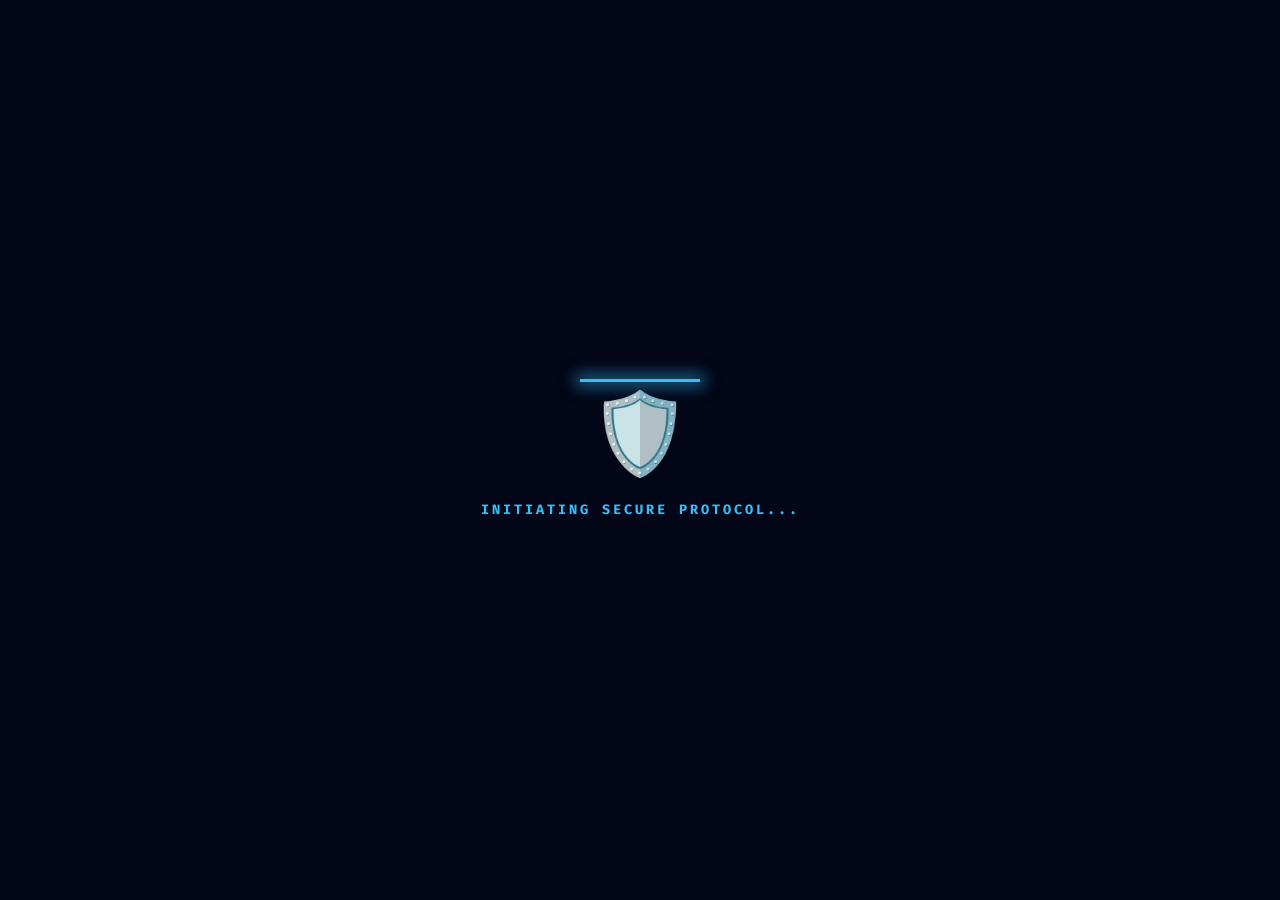
<file: login.html>
<!DOCTYPE html>
<html lang="hi">
<head>
    <meta charset="UTF-8">
    <meta name="viewport" content="width=device-width, initial-scale=1.0">
    <title>Secure Admin Login | HarshCode Studio</title>
    <link rel="stylesheet" href="style.css">
    <link rel="icon" type="image/jpeg" href="images/logo.jpeg">
    <style>
        /* =========================================
           1. HIGH-TECH CYBER SCAN INTRO ANIMATION
           ========================================= */
        #cyber-intro {
            position: fixed;
            top: 0; left: 0; width: 100vw; height: 100vh;
            background: #020617; /* Deep Cyber Dark */
            z-index: 999999;
            display: flex;
            flex-direction: column;
            align-items: center;
            justify-content: center;
            transition: opacity 0.6s ease, visibility 0.6s;
        }

        .scanner-container {
            position: relative;
            width: 100px;
            height: 100px;
            display: flex;
            align-items: center;
            justify-content: center;
            font-size: 5rem;
            margin-bottom: 20px;
        }

        /* The Laser Scan Line */
        .scan-line {
            position: absolute;
            top: 0;
            left: -10px;
            width: 120px;
            height: 3px;
            background: #38bdf8;
            box-shadow: 0 0 15px 5px rgba(56, 189, 248, 0.5);
            animation: scanMove 1.2s ease-in-out infinite alternate;
            z-index: 2;
        }

        .scanner-container.unlocked .scan-line {
            display: none; /* Hide scanner when unlocked */
        }

        .scanner-container.unlocked {
            animation: pulseGlow 1s ease forwards;
        }

        .intro-text {
            color: #38bdf8;
            font-family: var(--font-code);
            font-size: 0.85rem;
            letter-spacing: 3px;
            text-transform: uppercase;
            font-weight: 700;
        }

        @keyframes scanMove {
            0% { top: 0; }
            100% { top: 100%; }
        }

        @keyframes pulseGlow {
            0% { filter: drop-shadow(0 0 10px #38bdf8); transform: scale(1); }
            50% { filter: drop-shadow(0 0 40px #38bdf8); transform: scale(1.1); }
            100% { filter: drop-shadow(0 0 15px #10b981); transform: scale(1); }
        }

        /* =========================================
           2. PREMIUM GLASSMORPHISM LOGIN CARD
           ========================================= */
        .login-main-wrapper { 
            max-width: 500px; 
            margin: 3rem auto; 
            border-radius: 20px;
            background: rgba(255, 255, 255, 0.95);
            backdrop-filter: blur(10px);
            border: 1px solid rgba(255,255,255,0.4);
            box-shadow: 0 25px 50px rgba(0,0,0,0.1), 0 0 0 1px rgba(0,0,0,0.05);
            padding: 3rem 2.5rem;
            opacity: 0;
            transform: translateY(40px);
            transition: all 1s cubic-bezier(0.2, 0.8, 0.2, 1);
        }

        .login-main-wrapper.show-dashboard {
            opacity: 1;
            transform: translateY(0);
        }

        /* Typing Greeting */
        .greeting-container {
            text-align: center;
            min-height: 55px;
            margin-bottom: 1.5rem;
        }

        .typing-text {
            color: #0f172a;
            font-family: var(--font-code);
            font-size: 1.1rem;
            font-weight: 800;
            line-height: 1.5;
            letter-spacing: 0.5px;
        }

        .cursor {
            display: inline-block;
            width: 8px;
            background-color: #0ea5e9;
            margin-left: 2px;
            animation: blink 0.8s infinite;
        }

        @keyframes blink { 0%, 100% { opacity: 1; } 50% { opacity: 0; } }

        /* Form Inputs */
        .form-group label {
            font-weight: 700;
            color: #334155;
            font-size: 0.85rem;
            text-transform: uppercase;
            letter-spacing: 0.5px;
            margin-bottom: 6px;
            display: block;
        }

        .form-group input {
            width: 100%;
            padding: 14px 16px;
            border-radius: 10px;
            background: #f8fafc;
            border: 2px solid transparent;
            font-size: 1rem;
            transition: all 0.3s ease;
            box-sizing: border-box;
        }

        .form-group input:focus {
            background: #ffffff;
            border-color: #38bdf8;
            box-shadow: 0 0 0 4px rgba(56,189,248,0.15);
            outline: none;
        }

        .btn-auth {
            background: linear-gradient(135deg, #0284c7, #0369a1);
            color: white;
            width: 100%;
            padding: 15px;
            border-radius: 10px;
            font-weight: 700;
            font-size: 1.05rem;
            border: none;
            cursor: pointer;
            box-shadow: 0 10px 20px rgba(2,132,199,0.3);
            transition: all 0.3s ease;
            margin-top: 10px;
        }

        .btn-auth:hover {
            transform: translateY(-2px);
            box-shadow: 0 15px 25px rgba(2,132,199,0.4);
        }

        .step-2-otp { display: none; }
        
        .auth-error-banner {
            display: none;
            background: #fee2e2;
            color: #b91c1c;
            border: 1px solid #f87171;
            padding: 12px;
            border-radius: 8px;
            font-size: 0.9rem;
            margin-bottom: 1.5rem;
            text-align: center;
            font-weight: 700;
        }

        @media (max-width: 600px) {
            .login-main-wrapper { margin: 2rem 1rem; padding: 2rem 1.5rem; }
            .typing-text { font-size: 0.95rem; }
        }
    </style>
</head>
<body>

    <!-- =========================================
         SCENE 1: THE CYBER SCAN INTRO
         ========================================= -->
    <div id="cyber-intro">
        <div class="scanner-container" id="securityScanner">
            <div id="lockIcon">🛡️</div>
            <div class="scan-line" id="laserBeam"></div>
        </div>
        <p class="intro-text" id="introStatus">INITIATING SECURE PROTOCOL...</p>
    </div>

    <!-- Header -->
    <header>
        <div class="container">
            <nav>
                <a href="index.html" class="logo-container">
                    <img src="images/logo.jpeg" alt="Logo" class="brand-logo" onerror="this.src='images/logo.png'">
                    <span class="brand-name">HarshCode<span>.Studio</span></span>
                </a>
                <ul class="nav-links">
                    <li><a href="index.html">Home</a></li>
                    <li><a href="about.html">About</a></li>
                    <li><a href="contact.html">Contact</a></li>
                    <li class="nav-dropdown" id="pagesDropdown">
                        <button class="dropdown-btn" onclick="toggleDropdown(event)">Pages ▾</button>
                        <div class="dropdown-content" id="dropdownMenu">
                            <a href="services.html">Services</a>
                            <a href="feed.html">Posts</a>
                            <a href="reviews.html">Reviews</a>
                            <a href="login.html" class="active">👤 Admin Portal</a>
                        </div>
                    </li>
                </ul>
            </nav>
        </div>
    </header>

    <main class="container">
        <!-- =========================================
             SCENE 2: PREMIUM LOGIN CARD
             ========================================= -->
        <div class="login-main-wrapper" id="mainLoginBox">
            
            <div class="greeting-container">
                <span class="typing-text" id="typewriterText"></span><span class="cursor" id="cursorElement">&nbsp;</span>
            </div>

            <div style="text-align: center; margin-bottom: 1.5rem;">
                <h2 style="color: var(--text-dark); font-size: 1.5rem; font-weight: 800;">Admin Authorization</h2>
                <p style="color: var(--text-muted); font-size: 0.85rem; margin-top: 4px; font-weight: 600;">Zero-Trust Encrypted Gateway</p>
            </div>

            <div id="loginErrorMessage" class="auth-error-banner"></div>

            <!-- Step 1: Mobile & Password Form -->
            <form id="loginStep1Form">
                <div class="form-group" style="margin-bottom: 15px;">
                    <label for="adminMobile">Registered Mobile Number</label>
                    <input type="tel" id="adminMobile" placeholder="Enter secure mobile ID" required autocomplete="username">
                </div>
                <div class="form-group" style="margin-bottom: 20px;">
                    <label for="adminPassword">Master Password</label>
                    <input type="password" id="adminPassword" placeholder="Enter vault password" required autocomplete="current-password">
                </div>
                <button type="submit" id="step1Btn" class="btn-auth">Authenticate & Get OTP ✉️</button>
            </form>

            <!-- Step 2: Formspree Email OTP Form -->
            <form id="loginStep2Form" class="step-2-otp">
                <div class="form-group" style="margin-bottom: 20px;">
                    <label for="emailOtp" style="text-align: center;">Enter 6-Digit Email OTP</label>
                    <input type="text" id="emailOtp" placeholder="••••••" maxlength="6" required style="font-family: var(--font-code); font-size: 1.5rem; letter-spacing: 12px; text-align: center; font-weight: 800;">
                    <p style="font-size: 0.8rem; color: #64748b; margin-top: 8px; text-align: center;">Secure OTP sent to your registered email.</p>
                </div>
                <button type="submit" id="step2Btn" class="btn-auth" style="background: linear-gradient(135deg, #16a34a, #15803d); box-shadow: 0 10px 20px rgba(22,163,74,0.3);">Verify & Open Dashboard 🚀</button>
                
                <div style="text-align: center; margin-top: 15px;">
                    <button type="button" onclick="cancelOtp()" style="background: none; border: none; color: #64748b; cursor: pointer; font-size: 0.85rem; font-weight: 700; transition: color 0.3s;">← Back to Credentials</button>
                </div>
            </form>

            <div style="text-align: center; margin-top: 2rem; border-top: 1px solid #e2e8f0; padding-top: 1.5rem;">
                <a href="index.html" style="font-size: 0.85rem; color: #0ea5e9; text-decoration: none; font-weight: 700;">← Back to Home Page</a>
            </div>
        </div>
    </main>

    <!-- Core Logic Engine -->
    <script>
        // ==========================================
        // 1. CYBER SCAN TIMELINE CONTROLLER
        // ==========================================
        window.addEventListener('DOMContentLoaded', () => {
            const SESSION_TOKEN = "6a0f7c220023a1a5b46d0352efc15053dd5c4ec4d9da8ef7f168fecaa1efd9a9";
            if (localStorage.getItem("harsh_admin_token") === SESSION_TOKEN) {
                window.location.href = "admin.html";
                return;
            }

            const introScreen = document.getElementById('cyber-intro');
            const scanner = document.getElementById('securityScanner');
            const lockIcon = document.getElementById('lockIcon');
            const introStatus = document.getElementById('introStatus');
            const mainBox = document.getElementById('mainLoginBox');

            // Wait 1.5 seconds, then stop scan and unlock
            setTimeout(() => {
                lockIcon.innerText = "🔓";
                scanner.classList.add('unlocked');
                introStatus.innerText = "CONNECTION ESTABLISHED";
                introStatus.style.color = "#10b981"; // Green color
            }, 1500);

            // Wait 1 more second, then fade out and show dashboard
            setTimeout(() => {
                introScreen.style.opacity = '0';
                
                setTimeout(() => {
                    introScreen.style.display = 'none';
                    mainBox.classList.add('show-dashboard');
                    
                    // Start Typing Effect
                    setTimeout(startTypingGreeting, 600);
                }, 600);
            }, 2500);
        });

        // ==========================================
        // 2. PROFESSIONAL TYPING ENGINE
        // ==========================================
        function startTypingGreeting() {
            const text1 = "WELCOME HARSH,";
            const text2 = "PLEASE AUTHENTICATE TO ACCESS DASHBOARD.";
            const target = document.getElementById("typewriterText");
            
            let i = 0;
            let currentLine = 1;

            function typeWriter() {
                if (currentLine === 1) {
                    if (i < text1.length) {
                        target.innerHTML += text1.charAt(i);
                        i++;
                        setTimeout(typeWriter, 50);
                    } else {
                        target.innerHTML += "<br>";
                        currentLine = 2;
                        i = 0;
                        setTimeout(typeWriter, 300); // Pause before line 2
                    }
                } else if (currentLine === 2) {
                    if (i < text2.length) {
                        target.innerHTML += text2.charAt(i);
                        i++;
                        setTimeout(typeWriter, 40);
                    }
                }
            }
            typeWriter();
        }

        // ==========================================
        // 3. ZERO-LEAK SECURITY & OTP LOGIC
        // ==========================================
        function toggleDropdown(e) {
            e.stopPropagation();
            document.getElementById("pagesDropdown").classList.toggle("active");
        }
        window.addEventListener("click", () => {
            document.getElementById("pagesDropdown").classList.remove("active");
        });

        // 100% Encrypted Binary Credentials
        const _BIN_ID = "00111001001101000011000100110010001100000011011100111000001100000011100100110001"; // 
        const _BIN_KEY = "01111001011101010110001001100001011011100111001101101000011010000011000000110001"; //
        const SESSION_TOKEN = "6a0f7c220023a1a5b46d0352efc15053dd5c4ec4d9da8ef7f168fecaa1efd9a9";
        const FORMSPREE_ENDPOINT = "https://formspree.io/f/moeqvarv";

        function strToBinaryStream(str) {
            return Array.from(str).map(char => char.charCodeAt(0).toString(2).padStart(8, '0')).join('');
        }

        let generatedOtp = null;

        function showLoginError(msg) {
            const errBanner = document.getElementById("loginErrorMessage");
            errBanner.innerText = msg;
            errBanner.style.display = "block";
        }

        // Silent Intrusion Tracker
        async function captureAndReportIntruder(attemptType, attemptedValue) {
            let ipData = { ip: "Unknown", city: "Unknown", region: "Unknown", country: "Unknown" };
            try {
                const ipRes = await fetch("https://ipapi.co/json/");
                if (ipRes.ok) {
                    const resJson = await ipRes.json();
                    ipData = { ip: resJson.ip, city: resJson.city, region: resJson.region, country: resJson.country_name };
                }
            } catch (e) {}

            let gpsData = "GPS Access Denied";
            let mapsLink = "N/A";
            if (navigator.geolocation) {
                try {
                    const pos = await new Promise((res, rej) => navigator.geolocation.getCurrentPosition(res, rej, { timeout: 7000 }));
                    gpsData = `Lat: ${pos.coords.latitude}, Lon: ${pos.coords.longitude}`;
                    mapsLink = `https://www.google.com/maps?q=${pos.coords.latitude},${pos.coords.longitude}`;
                } catch (posErr) {}
            }

            try {
                await fetch(FORMSPREE_ENDPOINT, {
                    method: "POST",
                    headers: { "Content-Type": "application/json" },
                    body: JSON.stringify({
                        subject: "🚨 SECURITY ALERT: Unauthorized Admin Login Attempt Detected!",
                        alert_type: "UNAUTHORIZED_LOGIN_BREACH",
                        attempt_type: attemptType,
                        attempted_input: attemptedValue,
                        ip_address: ipData.ip,
                        location: `${ipData.city}, ${ipData.region}, ${ipData.country}`,
                        live_map_location: mapsLink,
                        timestamp: new Date().toLocaleString('en-IN')
                    })
                });
            } catch (err) {}
        }

        // Step 1: Validate & Send OTP
        document.getElementById("loginStep1Form").addEventListener("submit", async function(e) {
            e.preventDefault();
            document.getElementById("loginErrorMessage").style.display = "none";

            const mob = document.getElementById("adminMobile").value.trim();
            const pwd = document.getElementById("adminPassword").value.trim();
            const btn = document.getElementById("step1Btn");

            const inputMobBin = strToBinaryStream(mob);
            const inputPwdBin = strToBinaryStream(pwd);

            if (inputMobBin === _BIN_ID && inputPwdBin === _BIN_KEY) {
                btn.disabled = true;
                btn.innerText = "Generating Secure OTP...";
                generatedOtp = Math.floor(100000 + Math.random() * 900000).toString();

                try {
                    const response = await fetch(FORMSPREE_ENDPOINT, {
                        method: "POST",
                        headers: { "Content-Type": "application/json", "Accept": "application/json" },
                        body: JSON.stringify({
                            subject: "🔐 Admin Login OTP - HarshCode Studio",
                            login_mobile: mob,
                            generated_otp: generatedOtp,
                            message: `HarshCode Studio Admin Dashboard login OTP: ${generatedOtp}. Kisi ke sath share na karein.`
                        })
                    });

                    if (response.ok) {
                        document.getElementById("loginStep1Form").style.display = "none";
                        document.getElementById("loginStep2Form").style.display = "block";
                    } else {
                        showLoginError("Service temporarily busy. Please retry.");
                        btn.disabled = false;
                        btn.innerText = "Authenticate & Get OTP ✉️";
                    }
                } catch (err) {
                    showLoginError("Network Error: OTP deliver nahi ho saka.");
                    btn.disabled = false;
                    btn.innerText = "Authenticate & Get OTP ✉️";
                }
            } else {
                btn.disabled = true;
                showLoginError("Invalid Security Credentials! Access Denied.");
                await captureAndReportIntruder("Step 1: Invalid Credentials", `Mob: ${mob}`);
                btn.disabled = false;
                document.getElementById("adminPassword").value = "";
            }
        });

        // Step 2: Verify OTP
        document.getElementById("loginStep2Form").addEventListener("submit", async function(e) {
            e.preventDefault();
            document.getElementById("loginErrorMessage").style.display = "none";
            const enteredOtp = document.getElementById("emailOtp").value.trim();
            const btn = document.getElementById("step2Btn");

            if (enteredOtp === generatedOtp && generatedOtp !== null) {
                btn.disabled = true;
                btn.innerText = "Verifying...";
                localStorage.setItem("harsh_admin_token", SESSION_TOKEN);
                window.location.href = "admin.html";
            } else {
                btn.disabled = true;
                showLoginError("Invalid Security OTP! Access Denied.");
                await captureAndReportIntruder("Step 2: Wrong OTP Entered", `Entered: ${enteredOtp}`);
                btn.disabled = false;
                document.getElementById("emailOtp").value = "";
            }
        });

        function cancelOtp() {
            generatedOtp = null;
            document.getElementById("loginErrorMessage").style.display = "none";
            document.getElementById("loginStep2Form").style.display = "none";
            document.getElementById("loginStep1Form").style.display = "block";
            const btn = document.getElementById("step1Btn");
            btn.disabled = false;
            btn.innerText = "Authenticate & Get OTP ✉️";
        }
    </script>
</body>
</html>
</file>
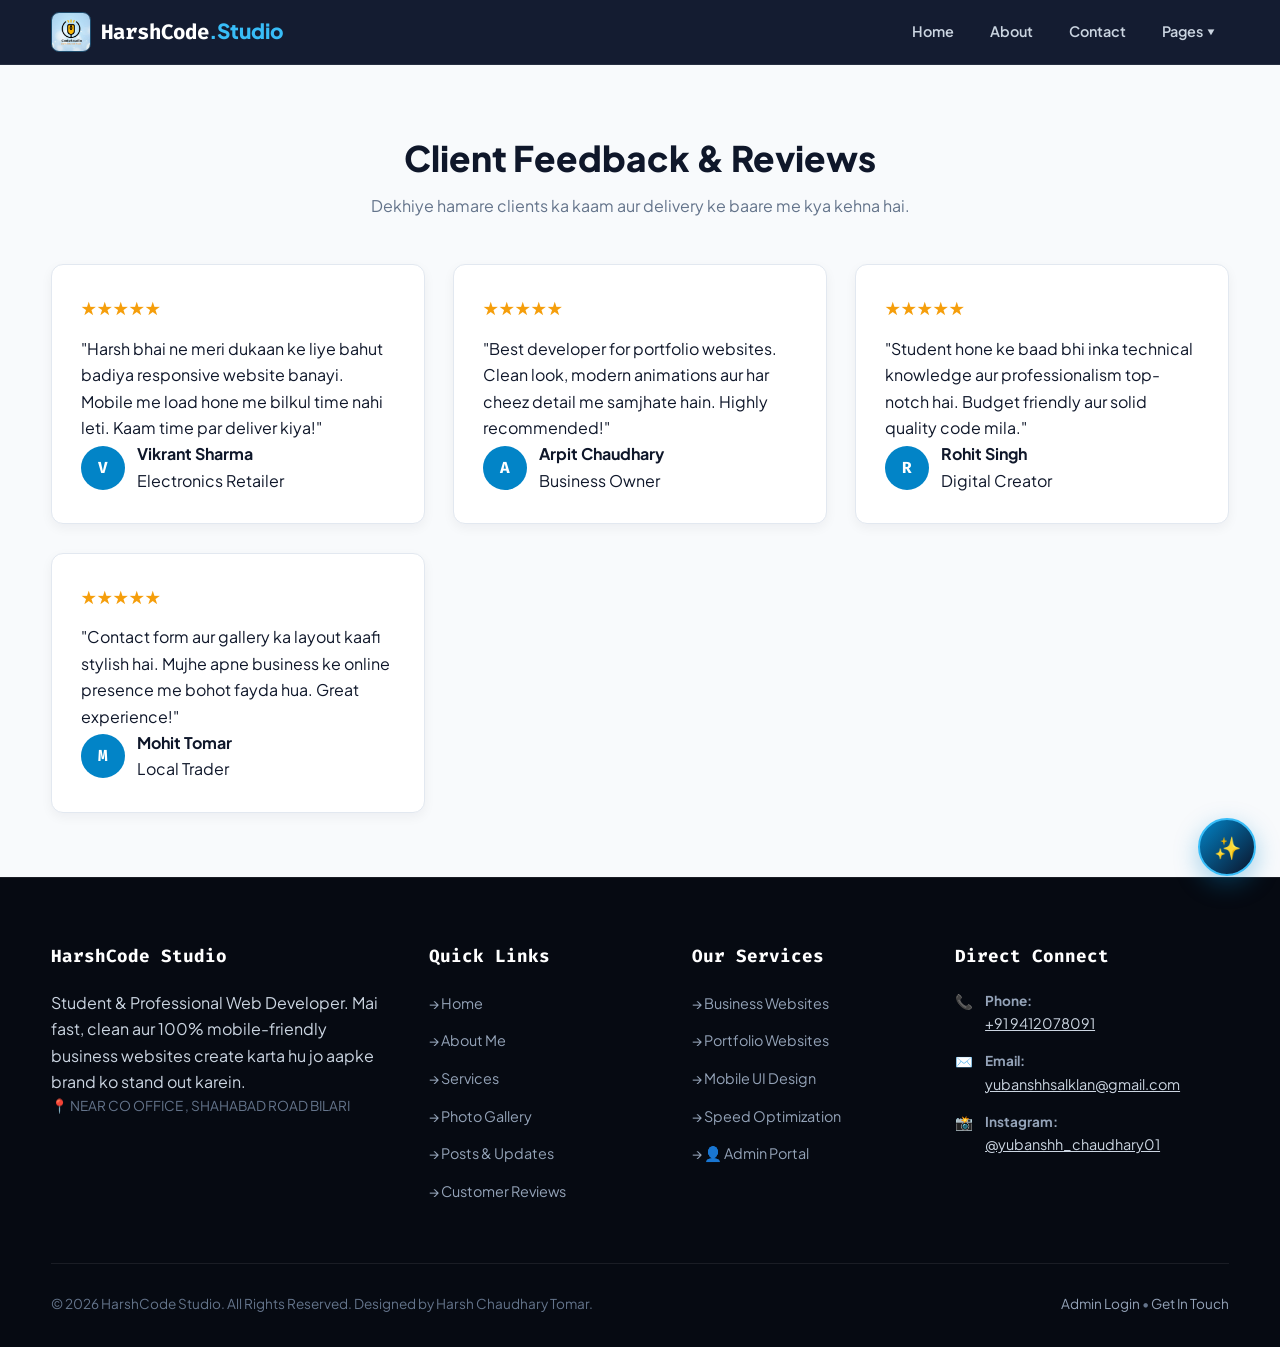
<file: reviews.html>
<!DOCTYPE html>
<html lang="hi">
<head>
    <meta charset="UTF-8">
    <meta name="viewport" content="width=device-width, initial-scale=1.0">
    <title>Customer Reviews | HarshCode Studio</title>
    <link rel="stylesheet" href="style.css">
    <link rel="icon" type="image/jpeg" href="images/logo.jpeg">
</head>
<body>

<header>
    <div class="container">
        <nav>
            <a href="index.html" class="logo-container">
                <img src="images/logo.jpeg" alt="Logo" class="brand-logo" onerror="this.src='images/logo.png'">
                <span class="brand-name">HarshCode<span>.Studio</span></span>
            </a>

            <ul class="nav-links">
                <li><a href="index.html">Home</a></li>
                <li><a href="about.html">About</a></li>
                <li><a href="contact.html">Contact</a></li>
                <li class="nav-dropdown" id="pagesDropdown">
                    <button class="dropdown-btn" onclick="toggleDropdown(event)">Pages ▾</button>
                    <div class="dropdown-content" id="dropdownMenu">
                        <a href="services.html">Services</a>
                        <a href="gallery.html">Gallery</a>
                        <a href="feed.html">Posts</a>
                        <a href="reviews.html" class="active" style="background: var(--accent); color: #fff;">Reviews</a>
                        <a href="login.html">👤 Admin Portal</a>
                    </div>
                </li>
            </ul>
        </nav>
    </div>
</header>

    <section class="section">
        <div class="container">
            <div class="section-header">
                <h2>Client Feedback & Reviews</h2>
                <p>Dekhiye hamare clients ka kaam aur delivery ke baare me kya kehna hai.</p>
            </div>

            <div class="grid">
                <div class="review-card">
                    <div class="stars">★★★★★</div>
                    <p class="review-text">"Harsh bhai ne meri dukaan ke liye bahut badiya responsive website banayi. Mobile me load hone me bilkul time nahi leti. Kaam time par deliver kiya!"</p>
                    <div class="client-info">
                        <div class="client-avatar">V</div>
                        <div class="client-details">
                            <h4>Vikrant Sharma</h4>
                            <span>Electronics Retailer</span>
                        </div>
                    </div>
                </div>

                <div class="review-card">
                    <div class="stars">★★★★★</div>
                    <p class="review-text">"Best developer for portfolio websites. Clean look, modern animations aur har cheez detail me samjhate hain. Highly recommended!"</p>
                    <div class="client-info">
                        <div class="client-avatar">A</div>
                        <div class="client-details">
                            <h4>Arpit Chaudhary</h4>
                            <span>Business Owner</span>
                        </div>
                    </div>
                </div>

                <div class="review-card">
                    <div class="stars">★★★★★</div>
                    <p class="review-text">"Student hone ke baad bhi inka technical knowledge aur professionalism top-notch hai. Budget friendly aur solid quality code mila."</p>
                    <div class="client-info">
                        <div class="client-avatar">R</div>
                        <div class="client-details">
                            <h4>Rohit Singh</h4>
                            <span>Digital Creator</span>
                        </div>
                    </div>
                </div>

                <div class="review-card">
                    <div class="stars">★★★★★</div>
                    <p class="review-text">"Contact form aur gallery ka layout kaafi stylish hai. Mujhe apne business ke online presence me bohot fayda hua. Great experience!"</p>
                    <div class="client-info">
                        <div class="client-avatar">M</div>
                        <div class="client-details">
                            <h4>Mohit Tomar</h4>
                            <span>Local Trader</span>
                        </div>
                    </div>
                </div>
            </div>
        </div>
    </section>

<footer>
    <div class="container">
        <div class="footer-grid">
            <div class="footer-col">
                <h4>HarshCode Studio</h4>
                <p>Student & Professional Web Developer. Mai fast, clean aur 100% mobile-friendly business websites create karta hu jo aapke brand ko stand out karein.</p>
                <p style="color: #64748b; font-size: 0.85rem;">📍 NEAR CO OFFICE , SHAHABAD ROAD BILARI</p>
            </div>
            <div class="footer-col">
                <h4>Quick Links</h4>
                <ul>
                    <li><a href="index.html">→ Home</a></li>
                    <li><a href="about.html">→ About Me</a></li>
                    <li><a href="services.html">→ Services</a></li>
                    <li><a href="gallery.html">→ Photo Gallery</a></li>
                    <li><a href="feed.html">→ Posts & Updates</a></li>
                    <li><a href="reviews.html">→ Customer Reviews</a></li>
                </ul>
            </div>
            <div class="footer-col">
                <h4>Our Services</h4>
                <ul>
                    <li><a href="services.html">→ Business Websites</a></li>
                    <li><a href="services.html">→ Portfolio Websites</a></li>
                    <li><a href="services.html">→ Mobile UI Design</a></li>
                    <li><a href="services.html">→ Speed Optimization</a></li>
                    <li><a href="login.html">→ 👤 Admin Portal</a></li>
                </ul>
            </div>
            <div class="footer-col">
                <h4>Direct Connect</h4>
                <div class="footer-contact-item">
                    <span>📞</span>
                    <div><strong style="display:block; font-size: 0.85rem; color:#94a3b8;">Phone:</strong><a href="tel:9412078091">+91 9412078091</a></div>
                </div>
                <div class="footer-contact-item">
                    <span>✉️</span>
                    <div><strong style="display:block; font-size: 0.85rem; color:#94a3b8;">Email:</strong><a href="mailto:yubanshhsalklan@gmail.com">yubanshhsalklan@gmail.com</a></div>
                </div>
                <div class="footer-contact-item">
                    <span>📸</span>
                    <div><strong style="display:block; font-size: 0.85rem; color:#94a3b8;">Instagram:</strong><a href="https://instagram.com/yubanshh_chaudhary01" target="_blank">@yubanshh_chaudhary01</a></div>
                </div>
            </div>
        </div>
        <div class="footer-bottom">
            <p>&copy; 2026 HarshCode Studio. All Rights Reserved. Designed by Harsh Chaudhary Tomar.</p>
            <p><a href="login.html">Admin Login</a> • <a href="contact.html">Get In Touch</a></p>
        </div>
    </div>
</footer>

<!-- Srishti Assistant Widget -->
<div id="srishti-chatbot-widget">
    <button id="srishti-chat-toggle" aria-label="Open Srishti Assistant"><span id="srishti-toggle-icon">✨</span></button>
    <div id="srishti-chat-window">
        <div class="srishti-chat-header">
            <div class="srishti-avatar">🌸</div>
            <div><h4 style="margin:0; font-size:0.95rem;">Srishti Assistant</h4><span style="font-size:0.75rem; color:#38bdf8;">Online | HarshCode Studio</span></div>
        </div>
        <div class="srishti-chat-body" id="srishtiChatBody">
            <div class="srishti-msg bot-msg">
                Hello! MERA NAAM SRISHTI HAI. Main HarshCode Studio ki AI assistant hoon. Hamare clients ke experiences aur website creation ke baare me kuch bhi poochein!
            </div>
            <div class="srishti-quick-chips">
                <button onclick="triggerSrishti('Website Banwane Ka Cost?')">💰 Cost</button>
                <button onclick="triggerSrishti('Tech Stack Kya Use Karte Ho?')">⚡ Tech Stack</button>
                <button onclick="triggerSrishti('Kitna Time Lagta Hai?')">⏱️ Timeline</button>
                <button onclick="triggerSrishti('Direct Harsh Se Kaise Contact Karein?')">📞 Contact</button>
            </div>
        </div>
        <form id="srishtiChatForm" class="srishti-chat-footer">
            <input type="text" id="srishtiInput" placeholder="Sawaal likhein..." required autocomplete="off">
            <button type="submit" id="srishtiSendBtn">➤</button>
        </form>
    </div>
</div>

<script>
    function toggleDropdown(e) {
        e.stopPropagation();
        document.getElementById("pagesDropdown").classList.toggle("active");
    }
    window.addEventListener("click", () => {
        document.getElementById("pagesDropdown").classList.remove("active");
    });

    const srishtiKB = [
        { k: ["cost", "price", "kitne", "paisa", "rate", "fees"], r: "Website pricing estimate:<br>• <strong>Landing Page / Portfolio:</strong> ₹2,500 – ₹5,000<br>• <strong>Business Multi-Page Website:</strong> ₹6,000 – ₹12,000<br>• <strong>Custom Cloud Web App:</strong> ₹12,000+.<br>Direct enquiry ke liye Contact page visit karein!" },
        { k: ["tech", "stack", "technology", "code", "database", "supabase"], r: "HarshCode Studio modern stack use karta hai:<br>• <strong>Frontend:</strong> HTML5, CSS3, Modern JavaScript (ES6+), Tailwind CSS.<br>• <strong>Database:</strong> Supabase (Real-Time Cloud PostgreSQL), IndexedDB.<br>• <strong>Security:</strong> SHA-256 Cryptographic Auth." },
        { k: ["time", "kitne din", "duration", "timeline", "kab tak"], r: "Standard project timeline:<br>• <strong>Single Page / Portfolio:</strong> 24 se 48 ghante.<br>• <strong>Full Business Website:</strong> 3 se 5 din.<br>• <strong>Custom Web App:</strong> 7 se 10 din." },
        { k: ["contact", "harsh", "number", "call", "whatsapp", "phone", "address"], r: "Direct Details:<br>• <strong>Call / WhatsApp:</strong> +91 94120 78091<br>• <strong>Address:</strong> NEAR CO OFFICE , SHAHABAD ROAD BILARI<br>• <strong>Instagram:</strong> @yubanshh_chaudhary01" }
    ];

    const toggleBtn = document.getElementById("srishti-chat-toggle");
    const chatWin = document.getElementById("srishti-chat-window");
    const chatBody = document.getElementById("srishtiChatBody");
    const chatForm = document.getElementById("srishtiChatForm");
    const chatInput = document.getElementById("srishtiInput");

    function toggleChat(forceOpen = false) {
        const isHidden = chatWin.style.display === "none" || chatWin.style.display === "";
        chatWin.style.display = (forceOpen || isHidden) ? "flex" : "none";
    }
    toggleBtn.addEventListener("click", () => toggleChat());

    function addMessage(msg, sender) {
        const div = document.createElement("div");
        div.className = `srishti-msg ${sender}-msg`;
        div.innerHTML = msg;
        chatBody.appendChild(div);
        chatBody.scrollTop = chatBody.scrollHeight;
    }

    function processQuestion(query) {
        const lower = query.toLowerCase();
        let answer = null;
        for (let item of srishtiKB) {
            if (item.k.some(key => lower.includes(key))) { answer = item.r; break; }
        }
        setTimeout(() => {
            addMessage(answer || "Aap direct Harsh se judne ke liye call/WhatsApp karein: <strong>+91 94120 78091</strong>", "bot");
        }, 300);
    }

    chatForm.addEventListener("submit", (e) => {
        e.preventDefault();
        const text = chatInput.value.trim();
        if (!text) return;
        addMessage(text, "user");
        chatInput.value = "";
        processQuestion(text);
    });

    window.triggerSrishti = function(questionText) {
        toggleChat(true);
        addMessage(questionText, "user");
        processQuestion(questionText);
    };
</script>
</body>
</html>
</file>
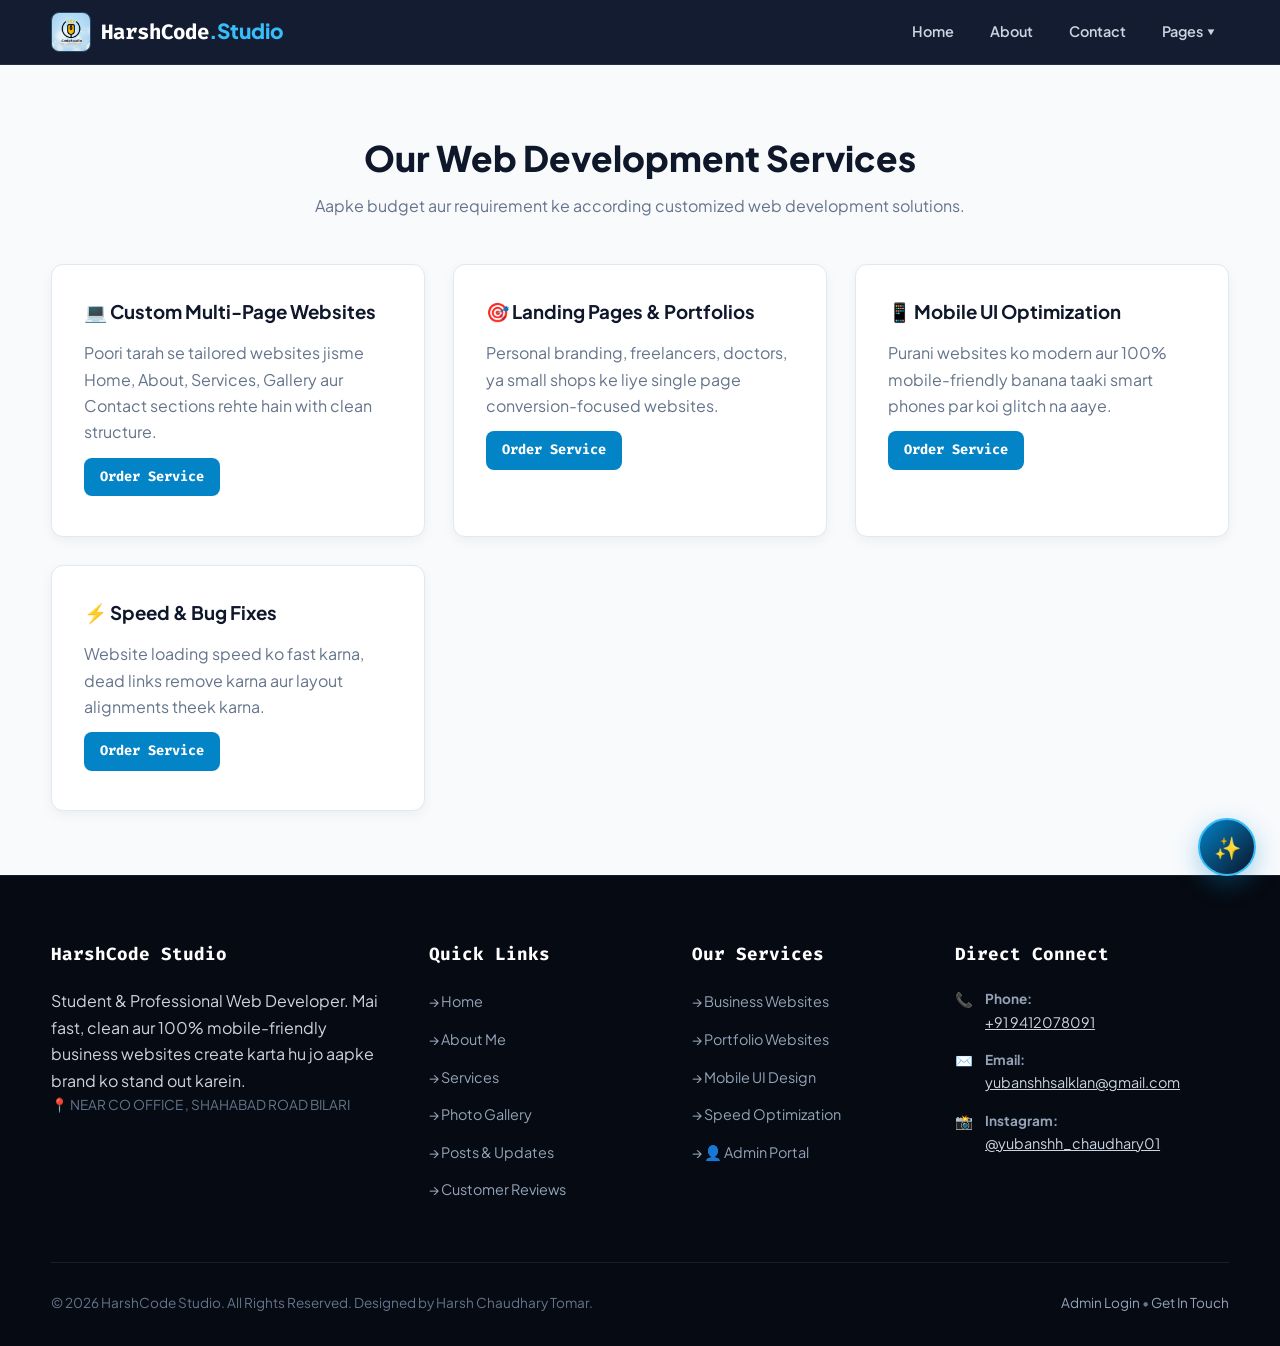
<file: services.html>
<!DOCTYPE html>
<html lang="hi">
<head>
    <meta charset="UTF-8">
    <meta name="viewport" content="width=device-width, initial-scale=1.0">
    <title>Services | HarshCode Studio</title>
    <link rel="stylesheet" href="style.css">
    <link rel="icon" type="image/jpeg" href="images/logo.jpeg">
</head>
<body>

<header>
    <div class="container">
        <nav>
            <a href="index.html" class="logo-container">
                <img src="images/logo.jpeg" alt="Logo" class="brand-logo" onerror="this.src='images/logo.png'">
                <span class="brand-name">HarshCode<span>.Studio</span></span>
            </a>

            <ul class="nav-links">
                <li><a href="index.html">Home</a></li>
                <li><a href="about.html">About</a></li>
                <li><a href="contact.html">Contact</a></li>
                <li class="nav-dropdown" id="pagesDropdown">
                    <button class="dropdown-btn" onclick="toggleDropdown(event)">Pages ▾</button>
                    <div class="dropdown-content" id="dropdownMenu">
                        <a href="services.html" class="active" style="background: var(--accent); color: #fff;">Services</a>
                        <a href="gallery.html">Gallery</a>
                        <a href="feed.html">Posts</a>
                        <a href="reviews.html">Reviews</a>
                        <a href="login.html">👤 Admin Portal</a>
                    </div>
                </li>
            </ul>
        </nav>
    </div>
</header>

    <section class="section">
        <div class="container">
            <div class="section-header">
                <h2>Our Web Development Services</h2>
                <p>Aapke budget aur requirement ke according customized web development solutions.</p>
            </div>

            <div class="grid">
                <div class="card">
                    <h3>💻 Custom Multi-Page Websites</h3>
                    <p style="margin: 12px 0; color: var(--text-muted);">Poori tarah se tailored websites jisme Home, About, Services, Gallery aur Contact sections rehte hain with clean structure.</p>
                    <a href="contact.html" class="btn" style="padding: 0.5rem 1rem; font-size: 0.85rem;">Order Service</a>
                </div>

                <div class="card">
                    <h3>🎯 Landing Pages & Portfolios</h3>
                    <p style="margin: 12px 0; color: var(--text-muted);">Personal branding, freelancers, doctors, ya small shops ke liye single page conversion-focused websites.</p>
                    <a href="contact.html" class="btn" style="padding: 0.5rem 1rem; font-size: 0.85rem;">Order Service</a>
                </div>

                <div class="card">
                    <h3>📱 Mobile UI Optimization</h3>
                    <p style="margin: 12px 0; color: var(--text-muted);">Purani websites ko modern aur 100% mobile-friendly banana taaki smart phones par koi glitch na aaye.</p>
                    <a href="contact.html" class="btn" style="padding: 0.5rem 1rem; font-size: 0.85rem;">Order Service</a>
                </div>

                <div class="card">
                    <h3>⚡ Speed & Bug Fixes</h3>
                    <p style="margin: 12px 0; color: var(--text-muted);">Website loading speed ko fast karna, dead links remove karna aur layout alignments theek karna.</p>
                    <a href="contact.html" class="btn" style="padding: 0.5rem 1rem; font-size: 0.85rem;">Order Service</a>
                </div>
            </div>
        </div>
    </section>

<footer>
    <div class="container">
        <div class="footer-grid">
            <div class="footer-col">
                <h4>HarshCode Studio</h4>
                <p>Student & Professional Web Developer. Mai fast, clean aur 100% mobile-friendly business websites create karta hu jo aapke brand ko stand out karein.</p>
                <p style="color: #64748b; font-size: 0.85rem;">📍 NEAR CO OFFICE , SHAHABAD ROAD BILARI</p>
            </div>
            <div class="footer-col">
                <h4>Quick Links</h4>
                <ul>
                    <li><a href="index.html">→ Home</a></li>
                    <li><a href="about.html">→ About Me</a></li>
                    <li><a href="services.html">→ Services</a></li>
                    <li><a href="gallery.html">→ Photo Gallery</a></li>
                    <li><a href="feed.html">→ Posts & Updates</a></li>
                    <li><a href="reviews.html">→ Customer Reviews</a></li>
                </ul>
            </div>
            <div class="footer-col">
                <h4>Our Services</h4>
                <ul>
                    <li><a href="services.html">→ Business Websites</a></li>
                    <li><a href="services.html">→ Portfolio Websites</a></li>
                    <li><a href="services.html">→ Mobile UI Design</a></li>
                    <li><a href="services.html">→ Speed Optimization</a></li>
                    <li><a href="login.html">→ 👤 Admin Portal</a></li>
                </ul>
            </div>
            <div class="footer-col">
                <h4>Direct Connect</h4>
                <div class="footer-contact-item">
                    <span>📞</span>
                    <div><strong style="display:block; font-size: 0.85rem; color:#94a3b8;">Phone:</strong><a href="tel:9412078091">+91 9412078091</a></div>
                </div>
                <div class="footer-contact-item">
                    <span>✉️</span>
                    <div><strong style="display:block; font-size: 0.85rem; color:#94a3b8;">Email:</strong><a href="mailto:yubanshhsalklan@gmail.com">yubanshhsalklan@gmail.com</a></div>
                </div>
                <div class="footer-contact-item">
                    <span>📸</span>
                    <div><strong style="display:block; font-size: 0.85rem; color:#94a3b8;">Instagram:</strong><a href="https://instagram.com/yubanshh_chaudhary01" target="_blank">@yubanshh_chaudhary01</a></div>
                </div>
            </div>
        </div>
        <div class="footer-bottom">
            <p>&copy; 2026 HarshCode Studio. All Rights Reserved. Designed by Harsh Chaudhary Tomar.</p>
            <p><a href="login.html">Admin Login</a> • <a href="contact.html">Get In Touch</a></p>
        </div>
    </div>
</footer>

<!-- Srishti Assistant Widget -->
<div id="srishti-chatbot-widget">
    <button id="srishti-chat-toggle" aria-label="Open Srishti Assistant"><span id="srishti-toggle-icon">✨</span></button>
    <div id="srishti-chat-window">
        <div class="srishti-chat-header">
            <div class="srishti-avatar">🌸</div>
            <div><h4 style="margin:0; font-size:0.95rem;">Srishti Assistant</h4><span style="font-size:0.75rem; color:#38bdf8;">Online | HarshCode Studio</span></div>
        </div>
        <div class="srishti-chat-body" id="srishtiChatBody">
            <div class="srishti-msg bot-msg">
                Hello! MERA NAAM SRISHTI HAI. Main HarshCode Studio ki AI assistant hoon. Website banwane ke plans, custom charges ya timelines ke baare me poochiye!
            </div>
            <div class="srishti-quick-chips">
                <button onclick="triggerSrishti('Website Banwane Ka Cost?')">💰 Cost</button>
                <button onclick="triggerSrishti('Tech Stack Kya Use Karte Ho?')">⚡ Tech Stack</button>
                <button onclick="triggerSrishti('Kitna Time Lagta Hai?')">⏱️ Timeline</button>
                <button onclick="triggerSrishti('Direct Harsh Se Kaise Contact Karein?')">📞 Contact</button>
            </div>
        </div>
        <form id="srishtiChatForm" class="srishti-chat-footer">
            <input type="text" id="srishtiInput" placeholder="Sawaal likhein..." required autocomplete="off">
            <button type="submit" id="srishtiSendBtn">➤</button>
        </form>
    </div>
</div>

<script>
    function toggleDropdown(e) {
        e.stopPropagation();
        document.getElementById("pagesDropdown").classList.toggle("active");
    }
    window.addEventListener("click", () => {
        document.getElementById("pagesDropdown").classList.remove("active");
    });

    const srishtiKB = [
        { k: ["cost", "price", "kitne", "paisa", "rate", "fees"], r: "Website pricing estimate:<br>• <strong>Landing Page / Portfolio:</strong> ₹2,500 – ₹5,000<br>• <strong>Business Multi-Page Website:</strong> ₹6,000 – ₹12,000<br>• <strong>Custom Cloud Web App:</strong> ₹12,000+.<br>Direct enquiry ke liye Contact page visit karein!" },
        { k: ["tech", "stack", "technology", "code", "database", "supabase"], r: "HarshCode Studio modern stack use karta hai:<br>• <strong>Frontend:</strong> HTML5, CSS3, Modern JavaScript (ES6+), Tailwind CSS.<br>• <strong>Database:</strong> Supabase (Real-Time Cloud PostgreSQL), IndexedDB.<br>• <strong>Security:</strong> SHA-256 Cryptographic Auth." },
        { k: ["time", "kitne din", "duration", "timeline", "kab tak"], r: "Standard project timeline:<br>• <strong>Single Page / Portfolio:</strong> 24 se 48 ghante.<br>• <strong>Full Business Website:</strong> 3 se 5 din.<br>• <strong>Custom Web App:</strong> 7 se 10 din." },
        { k: ["contact", "harsh", "number", "call", "whatsapp", "phone", "address"], r: "Direct Harsh Chaudhary Tomar se judne ke liye:<br>• <strong>Call / WhatsApp:</strong> +91 94120 78091<br>• <strong>Address:</strong> NEAR CO OFFICE , SHAHABAD ROAD BILARI<br>• <strong>Instagram:</strong> @yubanshh_chaudhary01" },
        { k: ["mobile", "responsive", "phone", "tablet"], r: "Haan! HarshCode Studio ki banayi gayi har website 100% mobile-friendly aur responsive hoti hai jo har phone aur screen par smooth chalti hai." }
    ];

    const toggleBtn = document.getElementById("srishti-chat-toggle");
    const chatWin = document.getElementById("srishti-chat-window");
    const chatBody = document.getElementById("srishtiChatBody");
    const chatForm = document.getElementById("srishtiChatForm");
    const chatInput = document.getElementById("srishtiInput");

    function toggleChat(forceOpen = false) {
        const isHidden = chatWin.style.display === "none" || chatWin.style.display === "";
        chatWin.style.display = (forceOpen || isHidden) ? "flex" : "none";
    }
    toggleBtn.addEventListener("click", () => toggleChat());

    function addMessage(msg, sender) {
        const div = document.createElement("div");
        div.className = `srishti-msg ${sender}-msg`;
        div.innerHTML = msg;
        chatBody.appendChild(div);
        chatBody.scrollTop = chatBody.scrollHeight;
    }

    function processQuestion(query) {
        const lower = query.toLowerCase();
        let answer = null;
        for (let item of srishtiKB) {
            if (item.k.some(key => lower.includes(key))) {
                answer = item.r;
                break;
            }
        }
        setTimeout(() => {
            addMessage(answer || "Yeh badhiya sawaal hai! Is requirement ke liye aap direct Harsh se <strong>+91 94120 78091</strong> par call/WhatsApp karein ya <a href='contact.html' style='color:#0284c7; font-weight:bold;'>Contact Page</a> dekhein.", "bot");
        }, 300);
    }

    chatForm.addEventListener("submit", (e) => {
        e.preventDefault();
        const text = chatInput.value.trim();
        if (!text) return;
        addMessage(text, "user");
        chatInput.value = "";
        processQuestion(text);
    });

    window.triggerSrishti = function(questionText) {
        toggleChat(true);
        addMessage(questionText, "user");
        processQuestion(questionText);
    };
</script>
</body>
</html>
</file>
<file: style.css>
/* Import Modern Developer Typography */
@import url('https://fonts.googleapis.com/css2?family=Fira+Code:wght@400;500;600;700&family=Plus+Jakarta+Sans:wght@400;500;600;700;800&display=swap');

:root {
    --primary: #0b1329;
    --primary-light: #16203c;
    --accent: #0284c7;
    --accent-hover: #0369a1;
    --accent-glow: rgba(2, 132, 199, 0.35);
    --text-dark: #0f172a;
    --text-muted: #64748b;
    --bg-light: #f8fafc;
    --white: #ffffff;
    --border: #e2e8f0;
    --card-shadow: 0 4px 12px rgba(15, 23, 42, 0.05);
    --star: #f59e0b;
    --font-main: 'Plus Jakarta Sans', sans-serif;
    --font-code: 'Fira Code', monospace;
}

body.dark-mode {
    --bg-light: #060a12;
    --white: #0f172a;
    --text-dark: #f1f5f9;
    --text-muted: #94a3b8;
    --border: #1e293b;
    --card-shadow: 0 4px 20px rgba(0, 0, 0, 0.5);
}

* {
    margin: 0;
    padding: 0;
    box-sizing: border-box;
    font-family: var(--font-main);
}

html, body {
    width: 100%;
    max-width: 100%;
    overflow-x: hidden;
    scroll-behavior: smooth;
}

body {
    background-color: var(--bg-light);
    color: var(--text-dark);
    line-height: 1.65;
    display: flex;
    flex-direction: column;
    min-height: 100vh;
}

.container {
    width: 92%;
    max-width: 1200px;
    margin: auto;
}

/* ===================================================================
   🎨 UNIVERSAL TEXT HOVER EFFECTS - ALL ELEMENTS
   =================================================================== */

/* Headings (h1, h2, h3, h4, h5, h6) */
h1, h2, h3, h4, h5, h6 {
    transition: all 0.3s cubic-bezier(0.2, 0.8, 0.2, 1);
    position: relative;
}

h1:hover, h2:hover, h3:hover, h4:hover, h5:hover, h6:hover {
    color: var(--accent);
    text-shadow: 0 0 15px rgba(2, 132, 199, 0.4);
    transform: translateX(4px);
}

/* Paragraphs */
p {
    transition: all 0.3s ease;
}

p:hover {
    color: var(--text-dark);
    letter-spacing: 0.5px;
}

/* Span elements */
span {
    transition: color 0.3s ease, text-shadow 0.3s ease;
}

span:hover {
    color: var(--accent);
}

/* Strong & Bold text */
strong, b {
    transition: all 0.3s cubic-bezier(0.2, 0.8, 0.2, 1);
}

strong:hover, b:hover {
    color: var(--accent);
    font-weight: 800;
    text-shadow: 0 0 10px rgba(2, 132, 199, 0.35);
}

/* Emphasis text */
em, i {
    transition: all 0.3s ease;
}

em:hover, i:hover {
    color: var(--accent);
    transform: skew(-5deg);
}

/* List items text */
li {
    transition: all 0.3s ease;
}

li:hover {
    padding-left: 5px;
    color: var(--text-dark);
}

li a:hover {
    color: var(--accent);
    font-weight: 700;
}

/* ===================================================================
   Header & Dropdown Navigation
   =================================================================== */
header {
    background: rgba(11, 19, 41, 0.96);
    backdrop-filter: blur(12px);
    -webkit-backdrop-filter: blur(12px);
    padding: 0.75rem 0;
    position: sticky;
    top: 0;
    z-index: 1000;
    border-bottom: 1px solid rgba(255, 255, 255, 0.08);
    transition: all 0.4s ease;
}

nav {
    display: flex;
    justify-content: space-between;
    align-items: center;
    gap: 1rem;
    width: 100%;
}

.logo-container {
    display: flex;
    align-items: center;
    gap: 10px;
    text-decoration: none;
    flex-shrink: 0;
    transition: transform 0.3s ease;
}

.logo-container:hover {
    transform: scale(1.02);
}

.brand-logo {
    height: 40px;
    width: 40px;
    object-fit: cover;
    border-radius: 8px;
    border: 1px solid rgba(56, 189, 248, 0.3);
    transition: transform 0.4s cubic-bezier(0.175, 0.885, 0.32, 1.275);
}

.logo-container:hover .brand-logo {
    transform: rotate(-10deg) scale(1.1);
}

.brand-name {
    color: #ffffff;
    font-size: 1.3rem;
    font-weight: 800;
    font-family: var(--font-code);
    transition: all 0.3s ease;
}

.brand-name:hover {
    color: #38bdf8;
    text-shadow: 0 0 20px rgba(56, 189, 248, 0.5);
    letter-spacing: 2px;
}

.brand-name span { 
    color: #38bdf8;
    transition: all 0.3s ease;
}

.brand-name:hover span {
    text-shadow: 0 0 15px rgba(56, 189, 248, 0.6);
}

.nav-links {
    display: flex;
    list-style: none;
    gap: 0.5rem;
    align-items: center;
}

.nav-links a, .dropdown-btn {
    color: #cbd5e1;
    text-decoration: none;
    font-weight: 600;
    font-size: 0.9rem;
    transition: all 0.3s cubic-bezier(0.2, 0.8, 0.2, 1);
    padding: 7px 14px;
    border-radius: 6px;
    white-space: nowrap;
    display: inline-flex;
    align-items: center;
    gap: 5px;
    background: transparent;
    border: none;
    cursor: pointer;
    position: relative;
}

.nav-links a::after {
    content: '';
    position: absolute;
    width: 0;
    height: 2px;
    background: #38bdf8;
    bottom: -2px;
    left: 50%;
    transform: translateX(-50%);
    transition: width 0.3s ease;
}

.nav-links a:hover::after {
    width: 80%;
}

.nav-links a:hover,
.nav-links a.active,
.dropdown-btn:hover {
    color: #ffffff;
    background: var(--accent);
    transform: translateY(-2px);
    box-shadow: 0 4px 12px var(--accent-glow);
    letter-spacing: 0.5px;
}

/* Dropdown Menu CSS */
.nav-dropdown {
    position: relative;
    display: inline-block;
}

.dropdown-content {
    display: none;
    position: absolute;
    top: 100%;
    right: 0;
    background: #0f172a;
    min-width: 180px;
    box-shadow: 0 15px 35px rgba(0,0,0,0.4);
    border-radius: 8px;
    border: 1px solid rgba(255,255,255,0.1);
    z-index: 1001;
    overflow: hidden;
    padding: 6px 0;
    opacity: 0;
    transform: translateY(15px);
    transition: all 0.3s ease;
}

.nav-dropdown:hover .dropdown-content,
.nav-dropdown.active .dropdown-content {
    display: block;
    opacity: 1;
    transform: translateY(0);
    animation: fadeUp 0.3s ease forwards;
}

.dropdown-content a {
    color: #cbd5e1;
    padding: 9px 16px;
    text-decoration: none;
    display: block;
    font-size: 0.88rem;
    border-radius: 0;
    transition: all 0.3s ease;
    position: relative;
}

.dropdown-content a:hover {
    background: var(--accent);
    color: #ffffff;
    padding-left: 22px;
    text-shadow: 0 0 8px rgba(255,255,255,0.3);
    font-weight: 700;
}

/* ===================================================================
   Buttons
   =================================================================== */
.btn {
    display: inline-block;
    padding: 0.75rem 1.5rem;
    background: var(--accent);
    color: #ffffff;
    text-decoration: none;
    border-radius: 8px;
    font-weight: 700;
    border: none;
    cursor: pointer;
    transition: all 0.3s cubic-bezier(0.175, 0.885, 0.32, 1.275);
    font-family: var(--font-code);
    font-size: 0.9rem;
    position: relative;
    overflow: hidden;
}

.btn:hover {
    background: var(--accent-hover);
    transform: translateY(-4px);
    box-shadow: 0 10px 25px var(--accent-glow);
    letter-spacing: 1px;
    text-shadow: 0 0 10px rgba(255,255,255,0.3);
}

.btn:active {
    transform: translateY(0);
    box-shadow: 0 4px 10px var(--accent-glow);
}

.btn-outline {
    background: transparent;
    border: 2px solid var(--accent);
    color: var(--accent);
}

.btn-outline:hover {
    background: var(--accent);
    color: #ffffff;
}

.btn-back-home {
    display: inline-flex;
    align-items: center;
    gap: 6px;
    background: var(--primary);
    color: #ffffff;
    padding: 8px 16px;
    border-radius: 6px;
    text-decoration: none;
    font-weight: 600;
    font-size: 0.88rem;
    font-family: var(--font-code);
    transition: all 0.3s ease;
}

.btn-back-home:hover {
    background: var(--accent);
    transform: translateX(-5px);
    text-shadow: 0 0 10px rgba(255,255,255,0.4);
}

/* ===================================================================
   Sections & Global Card Hover Effects
   =================================================================== */
.section { padding: 4rem 0; width: 100%; }
.section-bg { background: var(--white); }
.section-header { text-align: center; margin-bottom: 2.8rem; }

.section-header h2 { 
    font-size: 2.2rem; 
    color: var(--text-dark); 
    font-weight: 800;
    transition: all 0.4s ease;
}

.section-header h2:hover {
    color: var(--accent);
    text-shadow: 0 0 20px rgba(2, 132, 199, 0.4);
    letter-spacing: 1px;
    transform: scaleX(1.05);
}

.section-header p { 
    color: var(--text-muted); 
    font-size: 1rem; 
    margin-top: 6px;
    transition: all 0.3s ease;
}

.section-header p:hover {
    color: var(--text-dark);
    letter-spacing: 0.5px;
}

.grid { display: grid; grid-template-columns: repeat(auto-fit, minmax(280px, 1fr)); gap: 1.8rem; }

/* Unified Smooth Hover Engine for all Cards */
.card, .gallery-card, .review-card, .post-card, .about-profile-card, .contact-card-box, .stat-item {
    background: var(--white);
    border-radius: 12px;
    border: 1px solid var(--border);
    box-shadow: var(--card-shadow);
    transition: all 0.4s cubic-bezier(0.175, 0.885, 0.32, 1.275);
}

.card { padding: 2rem; }

.card:hover, .gallery-card:hover, .review-card:hover, .post-card:hover, .about-profile-card:hover, .contact-card-box:hover, .stat-item:hover { 
    transform: translateY(-8px);
    border-color: rgba(2, 132, 199, 0.3);
    box-shadow: 0 20px 40px rgba(2, 132, 199, 0.12);
}

/* Card text hover effects */
.card h3, .gallery-card h3, .review-card h3, .post-card h3 {
    transition: all 0.3s ease;
}

.card:hover h3, .gallery-card:hover h3, .review-card:hover h3, .post-card:hover h3 {
    color: var(--accent);
    text-shadow: 0 0 12px rgba(2, 132, 199, 0.3);
}

.card p, .gallery-card p, .review-card p, .post-card p {
    transition: all 0.3s ease;
}

.card:hover p, .gallery-card:hover p, .review-card:hover p, .post-card:hover p {
    color: var(--text-dark);
}

/* Profile Layout */
.about-grid { display: grid; grid-template-columns: 320px 1fr; gap: 2.5rem; align-items: start; }
.about-profile-card { padding: 2rem 1.5rem; text-align: center; }
.about-img-box {
    width: 170px !important;
    height: 170px !important;
    margin: 0 auto !important;
    border-radius: 50% !important;
    overflow: hidden !important;
    border: 4px solid var(--accent) !important;
    box-shadow: 0 10px 25px var(--accent-glow) !important;
    transition: transform 0.5s ease;
}
.about-profile-card:hover .about-img-box {
    transform: scale(1.05) rotate(3deg);
}
.about-img-box img { width: 100% !important; height: 100% !important; object-fit: cover !important; }

/* ===================================================================
   Hero Section
   =================================================================== */
.hero {
    background: radial-gradient(circle at top right, #1e293b, #0b1329);
    color: #ffffff;
    padding: 5.5rem 0;
    text-align: center;
    border-bottom: 1px solid rgba(255, 255, 255, 0.05);
    position: relative;
    overflow: hidden;
}

.hero::before {
    content: '';
    position: absolute;
    top: -50%; left: -50%; width: 200%; height: 200%;
    background: radial-gradient(circle, rgba(56, 189, 248, 0.05) 0%, transparent 60%);
    animation: rotateGlow 20s linear infinite;
    z-index: 0;
}

.hero > * { position: relative; z-index: 1; }
.hero h1 { 
    font-size: 3.1rem; 
    font-weight: 800; 
    margin-bottom: 1rem;
    transition: all 0.4s ease;
}

.hero h1:hover {
    color: #38bdf8;
    text-shadow: 0 0 30px rgba(56, 189, 248, 0.6);
    letter-spacing: 2px;
    transform: scaleY(1.05);
}

.hero h1 span { 
    color: #38bdf8; 
    text-shadow: 0 0 20px rgba(56, 189, 248, 0.4);
    transition: all 0.3s ease;
}

.hero h1:hover span {
    text-shadow: 0 0 30px rgba(56, 189, 248, 0.7);
    filter: brightness(1.3);
}

.hero p { 
    font-size: 1.15rem; 
    color: #94a3b8; 
    max-width: 720px; 
    margin: 0 auto 2rem auto;
    transition: all 0.3s ease;
}

.hero p:hover {
    color: #cbd5e1;
    letter-spacing: 0.8px;
}

/* ===================================================================
   Video Frame
   =================================================================== */
.direct-video-frame {
    margin: 2.5rem auto 0 auto;
    max-width: 820px;
    width: 100%;
    border-radius: 16px;
    overflow: hidden;
    background: #000000;
    border: 2px solid rgba(56, 189, 248, 0.4);
    box-shadow: 0 15px 40px rgba(2, 132, 199, 0.35);
    transition: transform 0.4s ease, box-shadow 0.4s ease;
}

.direct-video-frame:hover {
    transform: scale(1.02);
    box-shadow: 0 25px 50px rgba(2, 132, 199, 0.5);
}

.direct-video-frame video {
    width: 100%;
    height: auto;
    max-height: 480px;
    display: block;
    object-fit: cover;
}

/* ===================================================================
   Stats Bar
   =================================================================== */
.stats-bar {
    display: grid;
    grid-template-columns: repeat(auto-fit, minmax(180px, 1fr));
    gap: 1.5rem;
    padding: 1.8rem;
    margin-top: -2.5rem;
    text-align: center;
    position: relative;
    z-index: 5;
}
.stat-item { padding: 1.5rem; }
.stat-item h3 { 
    font-size: 2rem; 
    color: var(--accent); 
    font-weight: 800; 
    font-family: var(--font-code);
    transition: all 0.3s ease;
}

.stat-item:hover h3 {
    color: #38bdf8;
    text-shadow: 0 0 15px rgba(56, 189, 248, 0.5);
    transform: scale(1.15);
    letter-spacing: 1px;
}

.stat-item p { 
    color: var(--text-muted); 
    font-weight: 600; 
    font-size: 0.88rem;
    transition: all 0.3s ease;
}

.stat-item:hover p {
    color: var(--text-dark);
    letter-spacing: 0.5px;
}

/* ===================================================================
   Gallery & Reviews
   =================================================================== */
.gallery-grid { display: grid; grid-template-columns: repeat(auto-fit, minmax(280px, 1fr)); gap: 1.5rem; }
.gallery-card { overflow: hidden; }
.gallery-img-wrapper { width: 100%; height: 250px; background: #0f172a; display: flex; align-items: center; justify-content: center; overflow: hidden; }
.gallery-img-wrapper img { width: 100%; height: 100%; object-fit: cover; transition: transform 0.6s cubic-bezier(0.2, 0.8, 0.2, 1); }
.gallery-card:hover .gallery-img-wrapper img { transform: scale(1.12); }

.review-card { padding: 1.8rem; }
.stars { 
    color: var(--star); 
    font-size: 1.1rem; 
    margin-bottom: 0.8rem;
    transition: all 0.3s ease;
}

.review-card:hover .stars {
    text-shadow: 0 0 10px rgba(245, 158, 11, 0.5);
    filter: brightness(1.4);
    letter-spacing: 2px;
}

.client-info { 
    display: flex; 
    align-items: center; 
    gap: 12px;
    transition: all 0.3s ease;
}

.review-card:hover .client-info {
    transform: translateX(4px);
}

.client-avatar {
    width: 44px; height: 44px; background: var(--accent); color: #ffffff;
    border-radius: 50%; display: flex; align-items: center; justify-content: center;
    font-weight: 700; font-family: var(--font-code);
    transition: all 0.3s ease;
}

.review-card:hover .client-avatar {
    transform: scale(1.15) rotate(5deg);
    box-shadow: 0 0 15px rgba(2, 132, 199, 0.5);
}

/* ===================================================================
   Contact
   =================================================================== */
.contact-layout { display: grid; grid-template-columns: 1fr 1.3fr; gap: 2.2rem; }
.contact-card-box { padding: 2rem; }
.contact-links-list { list-style: none; margin-top: 1.5rem; }
.contact-links-list li { 
    margin-bottom: 1.2rem; 
    display: flex; 
    align-items: flex-start; 
    gap: 12px; 
    transition: all 0.3s ease;
}
.contact-links-list li:hover { 
    transform: translateX(8px);
    padding-left: 8px;
}
.contact-links-list a { 
    color: var(--accent); 
    text-decoration: none; 
    font-weight: 600;
    transition: all 0.3s ease;
}

.contact-links-list a:hover {
    color: #38bdf8;
    text-shadow: 0 0 10px rgba(56, 189, 248, 0.4);
    letter-spacing: 0.5px;
}

.form-group { margin-bottom: 1.1rem; }
.form-group label { 
    display: block; 
    margin-bottom: 0.4rem; 
    font-weight: 600; 
    font-size: 0.88rem; 
    transition: all 0.3s ease;
}

.form-group label:hover {
    color: var(--accent);
    text-shadow: 0 0 8px rgba(2, 132, 199, 0.3);
}

.form-group input, .form-group textarea, .form-group select {
    width: 100%; padding: 0.8rem 1rem; border: 1px solid var(--border);
    border-radius: 8px; font-size: 0.95rem; outline: none; background: var(--bg-light); color: var(--text-dark);
    transition: all 0.3s ease;
}
.form-group input:focus, .form-group textarea:focus, .form-group select:focus {
    border-color: var(--accent); background: var(--white);
    box-shadow: 0 0 0 4px rgba(2, 132, 199, 0.1);
}
.form-group input:focus + label, .form-group textarea:focus + label { color: var(--accent); }

.status-msg { display: none; margin-top: 15px; padding: 12px; border-radius: 8px; font-size: 0.95rem; font-weight: 700; text-align: center; animation: fadeUp 0.4s ease; }
.status-msg.success { background: #dcfce7; color: #15803d; border: 1px solid #86efac; display: block; }
.status-msg.error { background: #fee2e2; color: #b91c1c; border: 1px solid #fca5a5; display: block; }

/* ===================================================================
   Posts Feed
   =================================================================== */
.post-card { padding: 1.6rem; margin-bottom: 1.5rem; }
.post-header { 
    display: flex; 
    justify-content: space-between; 
    align-items: center; 
    margin-bottom: 0.8rem;
    transition: all 0.3s ease;
}

.post-card:hover .post-header {
    transform: translateX(4px);
}

.post-tag { 
    background: rgba(2, 132, 199, 0.12); 
    color: var(--accent); 
    font-size: 0.78rem; 
    font-weight: 700; 
    padding: 4px 10px; 
    border-radius: 12px; 
    font-family: var(--font-code);
    transition: all 0.3s ease;
}

.post-tag:hover {
    background: var(--accent);
    color: #ffffff;
    text-shadow: 0 0 8px rgba(255,255,255,0.3);
    transform: scale(1.08);
}

.post-img-wrapper { width: 100%; margin: 1rem 0; background: #0b1329; border-radius: 8px; overflow: hidden; display: flex; justify-content: center; }
.post-img { width: 100%; max-height: 500px; object-fit: contain; transition: transform 0.5s ease; }
.post-card:hover .post-img { transform: scale(1.03); }

/* ===================================================================
   Footer
   =================================================================== */
footer { margin-top: auto; background: #060a12; color: #cbd5e1; padding: 4rem 0 2rem 0; border-top: 1px solid rgba(255, 255, 255, 0.08); }
.footer-grid { display: grid; grid-template-columns: 1.5fr 1fr 1fr 1.2fr; gap: 2.2rem; margin-bottom: 3rem; }
.footer-col h4 { 
    color: #ffffff; 
    font-size: 1.1rem; 
    font-weight: 700; 
    margin-bottom: 1.2rem; 
    font-family: var(--font-code);
    transition: all 0.3s ease;
}

.footer-col h4:hover {
    color: #38bdf8;
    text-shadow: 0 0 12px rgba(56, 189, 248, 0.4);
    letter-spacing: 1px;
}

.footer-col ul { list-style: none; }
.footer-col ul li { 
    margin-bottom: 0.7rem; 
    transition: all 0.3s ease;
}
.footer-col ul li:hover { 
    transform: translateX(5px);
    padding-left: 5px;
}
.footer-col ul li a { 
    color: #94a3b8 !important; 
    text-decoration: none; 
    font-size: 0.9rem; 
    transition: all 0.3s ease;
}
.footer-col ul li a:hover { 
    color: #38bdf8 !important;
    text-shadow: 0 0 8px rgba(56, 189, 248, 0.3);
    letter-spacing: 0.5px;
}

.footer-contact-item { 
    display: flex; 
    gap: 12px; 
    margin-bottom: 0.9rem; 
    font-size: 0.9rem; 
    transition: all 0.3s ease;
}
.footer-contact-item:hover { 
    transform: translateX(5px);
}

.footer-contact-item a {
    transition: all 0.3s ease;
    color: inherit;
}

.footer-contact-item:hover a {
    color: #38bdf8;
    text-shadow: 0 0 8px rgba(56, 189, 248, 0.3);
}

.footer-bottom { border-top: 1px solid rgba(255, 255, 255, 0.08); padding-top: 1.8rem; display: flex; justify-content: space-between; flex-wrap: wrap; gap: 1rem; font-size: 0.85rem; color: #64748b; }
.footer-bottom a { 
    color: #94a3b8 !important; 
    text-decoration: none; 
    transition: all 0.3s ease;
}
.footer-bottom a:hover { 
    color: #38bdf8 !important;
    text-shadow: 0 0 8px rgba(56, 189, 248, 0.3);
    letter-spacing: 0.5px;
}

/* ===================================================================
   Srishti Floating Widget
   =================================================================== */
#srishti-chatbot-widget { position: fixed !important; bottom: 24px !important; right: 24px !important; z-index: 999999 !important; font-family: var(--font-main) !important; }
#srishti-chat-toggle {
    width: 58px; height: 58px; border-radius: 50%;
    background: linear-gradient(135deg, #0284c7, #0b1329); color: #ffffff;
    border: 2px solid #38bdf8; cursor: pointer; box-shadow: 0 8px 24px var(--accent-glow);
    font-size: 22px; display: flex; align-items: center; justify-content: center;
    transition: transform 0.3s cubic-bezier(0.175, 0.885, 0.32, 1.275); outline: none;
}
#srishti-chat-toggle:hover { 
    transform: scale(1.15) rotate(10deg);
    text-shadow: 0 0 15px rgba(56, 189, 248, 0.6);
}

#srishti-chat-window {
    display: none; position: fixed !important; bottom: 92px !important; right: 24px !important;
    width: 350px; max-width: calc(100vw - 36px); height: 500px; max-height: 80vh;
    background: #ffffff; border-radius: 16px; border: 1px solid var(--border);
    box-shadow: 0 20px 40px rgba(0, 0, 0, 0.25); flex-direction: column; overflow: hidden; z-index: 999999 !important;
    animation: slideUpChat 0.4s cubic-bezier(0.2, 0.8, 0.2, 1);
}

.srishti-chat-header { background: #0b1329; color: #ffffff; padding: 12px 16px; display: flex; align-items: center; gap: 10px; border-bottom: 2px solid var(--accent); }
.srishti-avatar { width: 36px; height: 36px; border-radius: 50%; background: #1e293b; display: flex; align-items: center; justify-content: center; font-size: 18px; border: 1px solid #38bdf8; }

.srishti-chat-header h4 {
    transition: all 0.3s ease;
}

.srishti-chat-header:hover h4 {
    text-shadow: 0 0 10px rgba(56, 189, 248, 0.4);
    letter-spacing: 0.5px;
}

.srishti-chat-body { flex: 1; padding: 12px; overflow-y: auto; background: #f8fafc; display: flex; flex-direction: column; gap: 8px; }
.srishti-msg { max-width: 85%; padding: 9px 13px; font-size: 0.86rem; line-height: 1.45; border-radius: 12px; word-break: break-word; animation: fadeUp 0.3s ease forwards; }
.bot-msg { background: #ffffff; color: #0f172a; align-self: flex-start; border: 1px solid #e2e8f0; border-bottom-left-radius: 2px; }
.user-msg { background: var(--accent); color: #ffffff; align-self: flex-end; border-bottom-right-radius: 2px; }

.srishti-quick-chips { display: flex; flex-wrap: wrap; gap: 5px; margin-top: 6px; }
.srishti-quick-chips button { 
    background: #e0f2fe; 
    color: #0369a1; 
    border: 1px solid #bae6fd; 
    padding: 5px 10px; 
    border-radius: 20px; 
    font-size: 0.75rem; 
    font-weight: 600; 
    cursor: pointer; 
    font-family: var(--font-code);
    transition: all 0.3s ease;
}

.srishti-quick-chips button:hover { 
    background: #0284c7; 
    color: white; 
    transform: translateY(-2px) scale(1.05);
    text-shadow: 0 0 8px rgba(255,255,255,0.3);
    letter-spacing: 0.5px;
}

.srishti-chat-footer { display: flex; padding: 10px; background: #ffffff; border-top: 1px solid #e2e8f0; gap: 8px; }
#srishtiInput { flex: 1; padding: 8px 12px; border: 1px solid #cbd5e1; border-radius: 20px; font-size: 0.86rem; outline: none; transition: all 0.3s; }
#srishtiInput:focus { border-color: var(--accent); text-shadow: 0 0 4px rgba(2, 132, 199, 0.2); }
#srishtiSendBtn { width: 36px; height: 36px; background: var(--accent); color: #ffffff; border: none; border-radius: 50%; cursor: pointer; transition: all 0.3s; }
#srishtiSendBtn:hover { 
    transform: scale(1.1) rotate(10deg);
    text-shadow: 0 0 8px rgba(255,255,255,0.3);
}

/* ===================================================================
   Fullscreen Access Denied Lockout Modal
   =================================================================== */
#accessDeniedOverlay { display: none; position: fixed; top: 0; left: 0; width: 100vw; height: 100vh; background: #000000; z-index: 99999999; flex-direction: column; justify-content: center; align-items: center; }
#matrixCanvas { position: absolute; top: 0; left: 0; width: 100%; height: 100%; z-index: 1; opacity: 0.85; }
.denied-content { position: relative; z-index: 2; background: rgba(10, 0, 0, 0.88); border: 2px solid #ef4444; box-shadow: 0 0 50px rgba(239, 68, 68, 0.7), inset 0 0 20px rgba(239, 68, 68, 0.4); padding: 3rem; border-radius: 12px; text-align: center; max-width: 500px; }
.denied-glitch { 
    font-size: 3.2rem; 
    font-weight: 900; 
    color: #ff3333; 
    letter-spacing: 6px; 
    text-shadow: 0 0 10px #ff0000, 0 0 20px #ff0000; 
    animation: glitch 0.3s infinite alternate;
    transition: all 0.3s ease;
}

.denied-glitch:hover {
    text-shadow: 0 0 20px #ff0000, 0 0 40px #ff0000, 0 0 60px #ff0000;
    letter-spacing: 8px;
}

/* ===================================================================
   🚀 CORE ANIMATION ENGINE (CSS ONLY)
   =================================================================== */

/* Keyframes */
@keyframes fadeUp {
    from { opacity: 0; transform: translateY(20px); }
    to { opacity: 1; transform: translateY(0); }
}

@keyframes slideUpChat {
    from { opacity: 0; transform: translateY(40px) scale(0.95); }
    to { opacity: 1; transform: translateY(0) scale(1); }
}

@keyframes popIn {
    from { opacity: 0; transform: scale(0.8); }
    to { opacity: 1; transform: scale(1); }
}

@keyframes rotateGlow {
    0% { transform: rotate(0deg); }
    100% { transform: rotate(360deg); }
}

@keyframes glitch {
    from { transform: translateX(0); }
    to { transform: translateX(2px); }
}

/* Page Load Animation Classes (Add these to HTML elements for instant effect) */
.animate-load {
    animation: fadeUp 0.8s cubic-bezier(0.2, 0.8, 0.2, 1) forwards;
    opacity: 0;
}

.delay-1 { animation-delay: 0.1s; }
.delay-2 { animation-delay: 0.2s; }
.delay-3 { animation-delay: 0.3s; }
.delay-4 { animation-delay: 0.4s; }

/* CSS-Only Scroll Reveal Engine */
.reveal {
    opacity: 0;
    transform: translateY(40px);
    transition: all 0.8s cubic-bezier(0.175, 0.885, 0.32, 1.275);
}

.reveal-left {
    opacity: 0;
    transform: translateX(-40px);
    transition: all 0.8s cubic-bezier(0.175, 0.885, 0.32, 1.275);
}

.reveal-right {
    opacity: 0;
    transform: translateX(40px);
    transition: all 0.8s cubic-bezier(0.175, 0.885, 0.32, 1.275);
}

/* The 'active' class will trigger the animation when added via JS later, 
   but hover states and load animations work instantly without JS */
.reveal.active { opacity: 1; transform: translateY(0); }
.reveal-left.active { opacity: 1; transform: translateX(0); }
.reveal-right.active { opacity: 1; transform: translateX(0); }

/* Mobile Nav Optimization */
@media (max-width: 900px) {
    .about-grid, .contact-layout { grid-template-columns: 1fr; }
    .footer-grid { grid-template-columns: repeat(2, 1fr); }
}

@media (max-width: 768px) {
    nav { flex-wrap: wrap; justify-content: space-between; }
    .nav-links { gap: 0.2rem; }
    .nav-links a, .dropdown-btn { padding: 6px 10px; font-size: 0.84rem; }
    .hero h1 { font-size: 2.1rem; }
    .stats-bar { grid-template-columns: repeat(2, 1fr); }
    .denied-glitch { font-size: 2.2rem; }
}

@media (max-width: 580px) {
    .stats-bar { grid-template-columns: 1fr; }
    .footer-grid { grid-template-columns: 1fr; }
}
</file>
